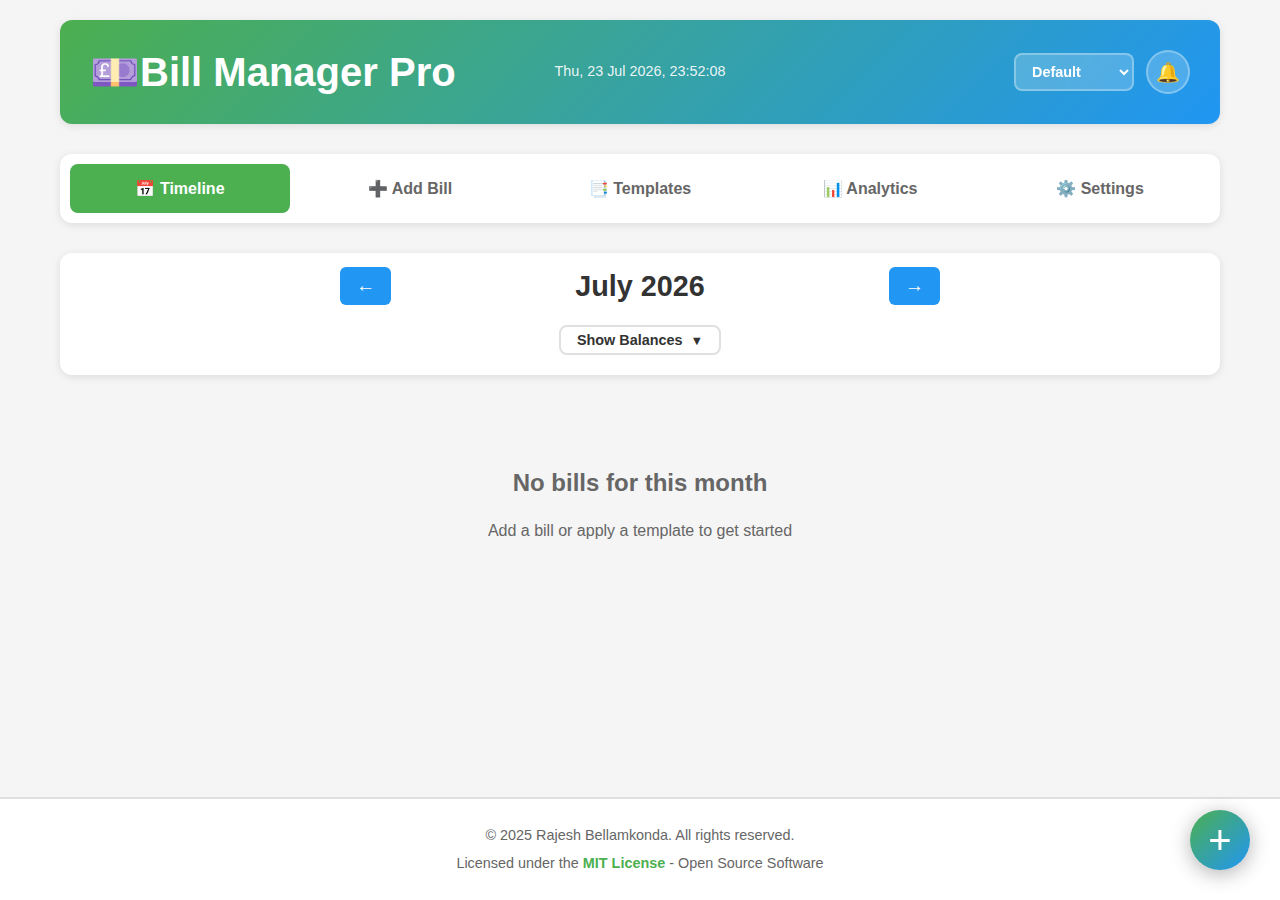
<file: index.html>
<!DOCTYPE html>
<html lang="en">
<head>
    <meta charset="UTF-8">
    <meta name="viewport" content="width=device-width, initial-scale=1.0, viewport-fit=cover">
    <meta name="description" content="Manage your bills and payments efficiently with Bill Manager Pro">
    <meta name="theme-color" content="#4CAF50">
    <meta name="mobile-web-app-capable" content="yes">
    <meta name="apple-mobile-web-app-capable" content="yes">
    <meta name="apple-mobile-web-app-status-bar-style" content="default">
    <meta name="apple-mobile-web-app-title" content="BillManager">
    <title>Bill Manager Pro</title>
    
    <!-- PWA Manifest -->
    <link rel="manifest" href="manifest.json">
    
    <!-- Apple Touch Icons -->
    <link rel="apple-touch-icon" href="icon-152.png">
    <link rel="apple-touch-icon" sizes="152x152" href="icon-152.png">
    <link rel="apple-touch-icon" sizes="180x180" href="icon-192.png">
    
    <!-- Favicon -->
    <link rel="icon" type="image/png" sizes="32x32" href="icon-72.png">
    
    <link rel="stylesheet" href="styles.css">
</head>
<body>
    <div class="container">
        <header>
            <div class="header-left">
                <button class="burger-menu" id="burgerMenu" aria-label="Toggle menu">
                    <span></span>
                    <span></span>
                    <span></span>
                </button>
                <h1 id="appTitle" class="app-title">💷Bill Manager Pro</h1>
            </div>
            <div class="header-center">
                <div id="headerDateTime" class="header-datetime"></div>
            </div>
            <div class="header-right">
                <div class="profile-selector">
                    <select id="profileSelect" class="profile-dropdown" title="Switch Profile"></select>
                </div>
                <button id="installBtn" class="icon-btn" style="display: none;" title="Install App">📱</button>
                <button id="requestNotificationBtn" class="icon-btn" title="Enable Notifications">🔔</button>
            </div>
        </header>

        <button id="scrollToTopBtn" class="scroll-to-top-btn" title="Scroll to Top">
            <span class="arrow-icon">↑</span>
        </button>

        <div class="menu-overlay" id="menuOverlay"></div>
        <nav class="tabs" id="mainTabs">
            <div class="nav-header">📋 Menu</div>
            <button class="tab-btn active" data-tab="timeline">📅 Timeline</button>
            <button class="tab-btn" data-tab="add-bill">➕ Add Bill</button>
            <button class="tab-btn" data-tab="templates">📑 Templates</button>
            <button class="tab-btn" data-tab="analytics">📊 Analytics</button>
            <button class="tab-btn" data-tab="settings">⚙️ Settings</button>
        </nav>

        <!-- Timeline View -->
        <div id="timeline-tab" class="tab-content active">
            <div class="timeline-header">
                <div class="timeline-header-center">
                    <div class="month-navigation">
                        <button id="prevMonth" class="nav-btn nav-btn-compact">←</button>
                        <h2 id="currentMonth"></h2>
                        <button id="nextMonth" class="nav-btn nav-btn-compact">→</button>
                    </div>
                    <button id="toggleBalancesBtn" class="toggle-balances-btn">
                        <span id="balancesToggleText">Show Balances</span>
                        <span class="toggle-arrow">▼</span>
                    </button>
                    <div id="balancesSection" class="balances-section collapsed">
                        <div class="balance-item">
                            <label for="monthlyCredit" class="balance-label">Credit:</label>
                            <input type="number" id="monthlyCredit" class="balance-input" placeholder="0.00" step="0.01" min="0">
                            <button id="saveCreditBtn" class="btn-icon-small" title="Save Credit">💾</button>
                        </div>
                        <div id="unpaidTotal" class="unpaid-total"></div>
                        <div id="balanceDifference" class="balance-difference"></div>
                        <div id="creditCoverage" class="credit-coverage"></div>
                    </div>
                </div>
            </div>
            <button id="quickAddBillBtn" class="quick-add-btn" title="Quick Add Bill">
                <span class="plus-icon">+</span>
            </button>
            <div id="billsTimeline" class="bills-timeline"></div>
        </div>

        <!-- Add Bill Tab -->
        <div id="add-bill-tab" class="tab-content">
            <div class="form-container">
                <h2 id="formTitle">Add New Bill</h2>
                <form id="billForm">
                    <input type="hidden" id="billId">
                    
                    <div class="form-group">
                        <label for="billName">Bill Name *</label>
                        <input type="text" id="billName" required>
                    </div>

                    <div class="form-group">
                        <label for="billAmount">Amount *</label>
                        <input type="number" id="billAmount" step="0.01" min="0" required>
                    </div>

                    <div class="form-group">
                        <label class="checkbox-label">
                            <input type="checkbox" id="isCredit">
                            <span>This is a credit (positive income)</span>
                        </label>
                    </div>

                    <div class="form-group">
                        <label for="billDate">Due Date *</label>
                        <input type="date" id="billDate" required>
                    </div>

                    <div class="form-group">
                        <label for="billFrequency">Frequency *</label>
                        <select id="billFrequency" required>
                            <option value="once">One-time</option>
                            <option value="weekly">Weekly</option>
                            <option value="bi-weekly">Bi-weekly</option>
                            <option value="monthly" selected>Monthly</option>
                            <option value="quarterly">Quarterly</option>
                            <option value="yearly">Yearly</option>
                        </select>
                    </div>

                    <div class="form-group">
                        <label for="billCategory">Category</label>
                        <div class="category-input-group">
                            <select id="billCategory">
                                <option value="">Select a category</option>
                            </select>
                            <button type="button" id="addNewCategoryBtn" class="btn-icon-small" title="Add New Category">+</button>
                        </div>
                        <div id="newCategoryInput" class="new-category-input" style="display: none;">
                            <input type="text" id="newCategoryName" placeholder="Enter new category name" class="form-input">
                            <div class="new-category-actions">
                                <button type="button" id="saveNewCategoryBtn" class="btn-icon-small btn-success" title="Save">✓</button>
                                <button type="button" id="cancelNewCategoryBtn" class="btn-icon-small btn-danger" title="Cancel">✕</button>
                            </div>
                        </div>
                    </div>

                    <div class="form-group">
                        <label for="billNotes">Notes</label>
                        <textarea id="billNotes" rows="3"></textarea>
                    </div>

                    <div class="form-group">
                        <label for="reminderDays">Remind me (days before)</label>
                        <input type="number" id="reminderDays" min="0" max="30" value="3">
                    </div>

                    <div class="form-actions">
                        <button type="submit" class="btn btn-primary">Save Bill</button>
                        <button type="button" id="cancelBtn" class="btn btn-secondary">Cancel</button>
                    </div>
                </form>
            </div>
        </div>

        <!-- Templates Tab -->
        <div id="templates-tab" class="tab-content">
            <div class="templates-section">
                <div class="templates-header">
                    <h2>Bill Templates</h2>
                    <button id="createTemplateBtn" class="btn btn-primary">Create Template from Current Bills</button>
                </div>
                <div id="templatesList" class="templates-list"></div>
                
                <div class="template-actions">
                    <h3>Apply Template</h3>
                    <div class="apply-template-form">
                        <select id="templateSelect">
                            <option value="">Select a template</option>
                        </select>
                        <select id="targetMonth">
                            <option value="">Select target month</option>
                        </select>
                        <button id="applyTemplateBtn" class="btn btn-primary">Apply to Month</button>
                        <button id="applyTemplateYearBtn" class="btn btn-secondary">Apply to Full Year</button>
                    </div>
                </div>
            </div>
        </div>

        <!-- Analytics Tab -->
        <div id="analytics-tab" class="tab-content">
            <div class="analytics-section">
                <h2>Spending Analytics</h2>
                
                <div class="analytics-filters">
                    <div class="filter-group">
                        <label for="analyticsTimeRange">Time Range:</label>
                        <select id="analyticsTimeRange" class="filter-select">
                            <option value="current" selected>Current Month</option>
                            <option value="6">Last 6 Months</option>
                            <option value="12">Last 12 Months</option>
                            <option value="24">Last 24 Months</option>
                            <option value="all">All Time</option>
                        </select>
                    </div>
                    <div class="filter-group">
                        <label for="analyticsCategoryFilter">Category:</label>
                        <select id="analyticsCategoryFilter" class="filter-select">
                            <option value="all">All Categories</option>
                        </select>
                    </div>
                    <div class="filter-group">
                        <label for="analyticsStatusFilter">Status:</label>
                        <select id="analyticsStatusFilter" class="filter-select">
                            <option value="all">All Bills</option>
                            <option value="paid">Paid Only</option>
                            <option value="unpaid">Unpaid Only</option>
                        </select>
                    </div>
                    <button id="analyticsResetBtn" class="btn btn-secondary btn-small">Reset Filters</button>
                </div>
                
                <div class="stats-cards">
                    <div class="stat-card">
                        <h3>This Month</h3>
                        <p class="stat-value" id="currentMonthTotal">$0.00</p>
                    </div>
                    <div class="stat-card">
                        <h3>Last Month</h3>
                        <p class="stat-value" id="lastMonthTotal">$0.00</p>
                    </div>
                    <div class="stat-card">
                        <h3>Average Monthly</h3>
                        <p class="stat-value" id="avgMonthlyTotal">$0.00</p>
                    </div>
                    <div class="stat-card">
                        <h3>Total Bills</h3>
                        <p class="stat-value" id="totalBills">0</p>
                    </div>
                </div>

                <div class="chart-container">
                    <div class="chart-header">
                        <h3>Category Breakdown</h3>
                        <span class="chart-subtitle">Click on any slice to filter</span>
                    </div>
                    <canvas id="categoryChart"></canvas>
                    <div id="categoryLegend" class="chart-legend"></div>
                </div>

                <div class="bills-report">
                    <div class="report-header">
                        <h3>Category Bills</h3>
                        <div id="categoryBillsInfo" class="category-bills-info"></div>
                    </div>
                    <div id="categoryBillsList"></div>
                </div>

                <div class="bills-report">
                    <div class="report-header">
                        <h3>Detailed Report</h3>
                        <div id="activeFiltersDisplay" class="active-filters"></div>
                    </div>
                    <div id="detailedReport"></div>
                </div>

                <div class="chart-container" id="spendingTrendContainer">
                    <div class="chart-header">
                        <h3>Monthly Spending Trend</h3>
                        <span class="chart-subtitle">Click on any bar to drill down</span>
                    </div>
                    <canvas id="spendingChart"></canvas>
                </div>
            </div>
        </div>

        <!-- Settings Tab -->
        <div id="settings-tab" class="tab-content">
            <div class="settings-section">
                <h2>Settings</h2>
                
                <div class="settings-group">
                    <h3>Profile Management</h3>
                    <p class="settings-description">Create separate profiles for different users or purposes (e.g., Personal, Business, Family)</p>
                    <div class="profile-management">
                        <div class="current-profile">
                            <strong>Current Profile:</strong> <span id="currentProfileName">Default</span>
                        </div>
                        <div class="profile-actions-form">
                            <input type="text" id="newProfileName" placeholder="New profile name" class="profile-input">
                            <button id="createProfileBtn" class="btn btn-primary">Create Profile</button>
                        </div>
                        <div class="profile-list">
                            <h4>Available Profiles</h4>
                            <div id="profilesList"></div>
                        </div>
                        <div class="profile-danger-zone">
                            <h4>Danger Zone</h4>
                            <button id="deleteProfileBtn" class="btn btn-danger">Delete Current Profile</button>
                            <p class="warning-text">⚠️ This will permanently delete all bills, templates, and data for this profile!</p>
                        </div>
                    </div>
                </div>

                <div class="settings-group">
                    <h3>Bill Categories</h3>
                    <p class="settings-description">Manage your bill categories for better organization</p>
                    <div class="category-management">
                        <div class="category-actions-form">
                            <input type="text" id="newCategoryName" placeholder="New category name" class="profile-input">
                            <button id="addCategoryBtn" class="btn btn-primary">Add Category</button>
                        </div>
                        <div class="category-dropdown-section">
                            <button class="category-toggle-btn" id="categoryToggleBtn">
                                <span id="categoryCountText">View Categories</span>
                                <span class="toggle-arrow">▼</span>
                            </button>
                            <div class="category-list collapsed" id="categoryListContainer">
                                <div id="categoriesList"></div>
                            </div>
                        </div>
                        <button id="resetCategoriesBtn" class="btn btn-secondary">Reset to Default Categories</button>
                    </div>
                </div>

                <div class="settings-group">
                    <h3>Currency</h3>
                    <p class="settings-description">Select your currency symbol or add a custom one</p>
                    <div class="currency-management">
                        <div class="form-group">
                            <label for="currencySymbol">Currency Symbol</label>
                            <div class="currency-input-group">
                                <select id="currencySymbol">
                                    <option value="£">£ (British Pound)</option>
                                    <option value="$">$ (US Dollar)</option>
                                    <option value="€">€ (Euro)</option>
                                    <option value="¥">¥ (Yen)</option>
                                    <option value="₹">₹ (Rupee)</option>
                                    <option value="₣">₣ (Franc)</option>
                                    <option value="₽">₽ (Ruble)</option>
                                    <option value="₩">₩ (Won)</option>
                                </select>
                                <button type="button" id="addNewCurrencyBtn" class="btn-icon-small" title="Add Custom Currency">+</button>
                            </div>
                        </div>
                        <div id="newCurrencyInput" class="new-currency-input" style="display: none;">
                            <input type="text" id="newCurrencySymbol" placeholder="Enter symbol (e.g., ₦)" maxlength="3" class="form-input">
                            <input type="text" id="newCurrencyName" placeholder="Enter name (e.g., Naira)" class="form-input">
                            <div class="new-currency-actions">
                                <button type="button" id="saveNewCurrencyBtn" class="btn-icon-small btn-success" title="Save">✓</button>
                                <button type="button" id="cancelNewCurrencyBtn" class="btn-icon-small btn-danger" title="Cancel">✕</button>
                            </div>
                        </div>
                    </div>
                </div>

                <div class="settings-group">
                    <h3>Theme</h3>
                    <div class="theme-selector">
                        <div class="theme-option" data-theme="default">
                            <div class="theme-preview theme-preview-default"></div>
                            <span>Default (Green)</span>
                        </div>
                        <div class="theme-option" data-theme="blue">
                            <div class="theme-preview theme-preview-blue"></div>
                            <span>Ocean Blue</span>
                        </div>
                        <div class="theme-option" data-theme="purple">
                            <div class="theme-preview theme-preview-purple"></div>
                            <span>Royal Purple</span>
                        </div>
                        <div class="theme-option" data-theme="orange">
                            <div class="theme-preview theme-preview-orange"></div>
                            <span>Sunset Orange</span>
                        </div>
                        <div class="theme-option" data-theme="dark">
                            <div class="theme-preview theme-preview-dark"></div>
                            <span>Dark Mode</span>
                        </div>
                        <div class="theme-option" data-theme="dark-blue">
                            <div class="theme-preview theme-preview-dark-blue"></div>
                            <span>Dark Blue</span>
                        </div>
                        <div class="theme-option" data-theme="dark-purple">
                            <div class="theme-preview theme-preview-dark-purple"></div>
                            <span>Dark Purple</span>
                        </div>
                    </div>
                </div>

                <div class="settings-group">
                    <h3>Notifications</h3>
                    <div class="form-group">
                        <label>
                            <input type="checkbox" id="notificationsEnabled">
                            Enable notifications
                        </label>
                    </div>
                    <div class="notification-status" id="notificationStatus">
                        <p id="notificationPermissionText">Status: Not enabled</p>
                    </div>
                    <div class="notification-actions">
                        <button id="testNotificationBtn" class="btn btn-secondary">Send Test Notification</button>
                        <button id="checkBillsNotificationBtn" class="btn btn-secondary">Check Bills Now</button>
                    </div>
                </div>

                <div class="settings-group">
                    <h3>Data Management</h3>
                    <p class="settings-description">Export your data as a backup or import data from a previous backup</p>
                    <div class="data-management">
                        <div class="data-actions">
                            <button id="exportDataBtn" class="btn btn-primary">📥 Export Data</button>
                            <button id="importDataBtn" class="btn btn-secondary">📤 Import Data</button>
                            <input type="file" id="importFileInput" accept=".json" style="display: none;">
                        </div>
                        <p class="info-text">💡 Export creates a JSON backup of all your bills, templates, and settings. Import will merge data with existing records.</p>
                        
                        <div class="danger-zone">
                            <h4>⚠️ Danger Zone</h4>
                            <p class="danger-text">Permanently delete all data for the current profile. This action cannot be undone!</p>
                            <button id="deleteAllDataBtn" class="btn btn-danger">🗑️ Delete All Data</button>
                        </div>
                    </div>
                </div>

                <div class="settings-actions">
                    <button id="saveSettingsBtn" class="btn btn-primary">Save Settings</button>
                    <button id="resetSettingsBtn" class="btn btn-secondary">Reset to Defaults</button>
                </div>
            </div>
        </div>
    </div>

    <footer class="app-footer">
        <div class="footer-content">
            <p>&copy; 2025 Rajesh Bellamkonda. All rights reserved.</p>
            <p class="footer-license">Licensed under the <a href="LICENSE" target="_blank">MIT License</a> - Open Source Software</p>
        </div>
    </footer>

    <script src="pwa-handler.js"></script>
    <script src="database.js"></script>
    <script src="notifications.js"></script>
    <script src="charts.js"></script>
    <script src="app.js"></script>
</body>
</html>
</file>
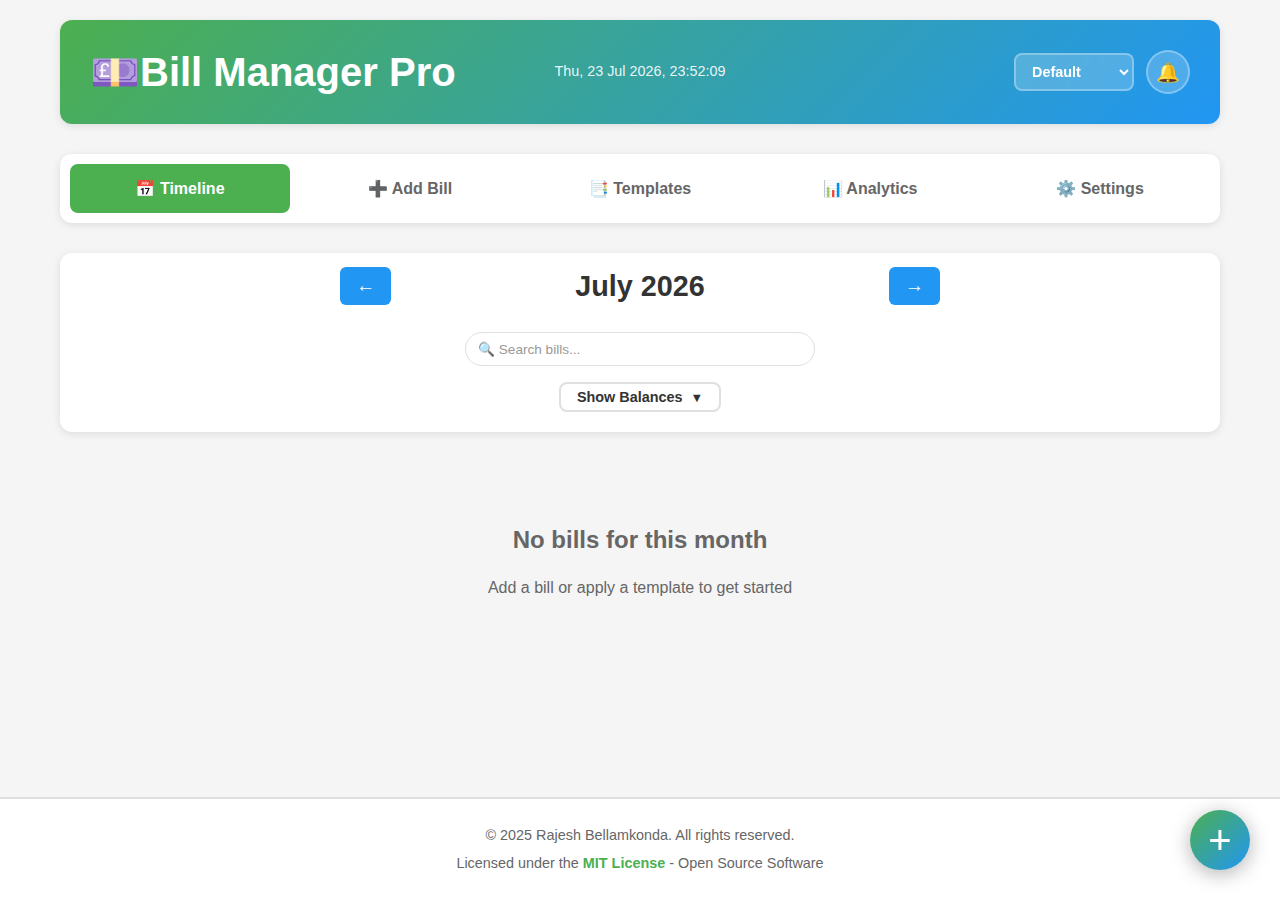
<file: android/app/src/main/assets/index.html>
<!DOCTYPE html>
<html lang="en">
<head>
    <meta charset="UTF-8">
    <meta name="viewport" content="width=device-width, initial-scale=1.0, viewport-fit=cover">
    <meta name="description" content="Manage your bills and payments efficiently with Bill Manager Pro">
    <meta name="theme-color" content="#4CAF50">
    <meta name="mobile-web-app-capable" content="yes">
    <meta name="apple-mobile-web-app-capable" content="yes">
    <meta name="apple-mobile-web-app-status-bar-style" content="default">
    <meta name="apple-mobile-web-app-title" content="BillManager">
    <title>Bill Manager Pro</title>
    
    <!-- Favicon -->
    <link rel="icon" type="image/png" sizes="32x32" href="fav-icon.png">
    <link rel="icon" type="image/png" sizes="16x16" href="fav-icon.png">
    <link rel="shortcut icon" href="fav-icon.png">
    
    <!-- PWA Manifest -->
    <link rel="manifest" href="manifest.json">
    
    <!-- Apple Touch Icons -->
    <link rel="apple-touch-icon" href="icon-152.png">
    <link rel="apple-touch-icon" sizes="152x152" href="icon-152.png">
    <link rel="apple-touch-icon" sizes="180x180" href="icon-192.png">
    
    <!-- Favicon -->
    <link rel="icon" type="image/png" sizes="32x32" href="icon-72.png">
    
    <link rel="stylesheet" href="styles.css">
</head>
<body>
    <div class="container">
        <header>
            <div class="header-left">
                <button class="burger-menu" id="burgerMenu" aria-label="Toggle menu">
                    <span></span>
                    <span></span>
                    <span></span>
                </button>
                <h1 id="appTitle" class="app-title">💷Bill Manager Pro</h1>
            </div>
            <div class="header-center">
                <div id="headerDateTime" class="header-datetime"></div>
            </div>
            <div class="header-right">
                <div class="profile-selector">
                    <select id="profileSelect" class="profile-dropdown" title="Switch Profile"></select>
                </div>
                <button id="installBtn" class="icon-btn" style="display: none;" title="Install App">📱</button>
                <button id="requestNotificationBtn" class="icon-btn" title="Enable Notifications">🔔</button>
            </div>
        </header>

        <button id="scrollToTopBtn" class="scroll-to-top-btn" title="Scroll to Top">
            <span class="arrow-icon">↑</span>
        </button>

        <div class="menu-overlay" id="menuOverlay"></div>
        <nav class="tabs" id="mainTabs">
            <div class="nav-header">📋 Menu</div>
            <button class="tab-btn active" data-tab="timeline">📅 Timeline</button>
            <button class="tab-btn" data-tab="add-bill">➕ Add Bill</button>
            <button class="tab-btn" data-tab="templates">📑 Templates</button>
            <button class="tab-btn" data-tab="analytics">📊 Analytics</button>
            <button class="tab-btn" data-tab="settings">⚙️ Settings</button>
        </nav>

        <!-- Timeline View -->
        <div id="timeline-tab" class="tab-content active">
            <div class="timeline-header">
                <div class="timeline-header-center">
                    <div class="month-navigation">
                        <button id="prevMonth" class="nav-btn nav-btn-compact">←</button>
                        <h2 id="currentMonth"></h2>
                        <button id="nextMonth" class="nav-btn nav-btn-compact">→</button>
                    </div>
                    <div class="search-container">
                        <input type="text" id="billSearchInput" class="search-input" placeholder="🔍 Search bills...">
                        <button id="clearSearchBtn" class="clear-search-btn" style="display: none;">✕</button>
                    </div>
                    <button id="toggleBalancesBtn" class="toggle-balances-btn">
                        <span id="balancesToggleText">Show Balances</span>
                        <span class="toggle-arrow">▼</span>
                    </button>
                    <div id="balancesSection" class="balances-section collapsed">
                        <div class="balance-item">
                            <label for="monthlyCredit" class="balance-label">Credit:</label>
                            <input type="number" id="monthlyCredit" class="balance-input" placeholder="0.00" step="0.01" min="0">
                            <button id="saveCreditBtn" class="btn-icon-small" title="Save Credit">💾</button>
                        </div>
                        <div id="unpaidTotal" class="unpaid-total"></div>
                        <div id="balanceDifference" class="balance-difference"></div>
                        <div id="creditCoverage" class="credit-coverage"></div>
                    </div>
                </div>
            </div>
            <button id="quickAddBillBtn" class="quick-add-btn" title="Quick Add Bill">
                <span class="plus-icon">+</span>
            </button>
            <div id="billsTimeline" class="bills-timeline"></div>
        </div>

        <!-- Add Bill Tab -->
        <div id="add-bill-tab" class="tab-content">
            <div class="form-container">
                <h2 id="formTitle">Add New Bill</h2>
                <form id="billForm">
                    <input type="hidden" id="billId">
                    
                    <div class="form-group">
                        <label for="billName">Bill Name *</label>
                        <input type="text" id="billName" required>
                    </div>

                    <div class="form-group">
                        <label for="billAmount">Amount *</label>
                        <input type="number" id="billAmount" step="0.01" min="0" required>
                    </div>

                    <div class="form-group">
                        <label class="checkbox-label">
                            <input type="checkbox" id="isCredit">
                            <span>This is a credit (positive income)</span>
                        </label>
                    </div>

                    <div class="form-group">
                        <label for="billDate">Due Date *</label>
                        <input type="date" id="billDate" required>
                    </div>

                    <div class="form-group">
                        <label for="billFrequency">Frequency *</label>
                        <select id="billFrequency" required>
                            <option value="once">One-time</option>
                            <option value="weekly">Weekly</option>
                            <option value="bi-weekly">Bi-weekly</option>
                            <option value="monthly" selected>Monthly</option>
                            <option value="quarterly">Quarterly</option>
                            <option value="yearly">Yearly</option>
                        </select>
                    </div>

                    <div class="form-group">
                        <label for="billCategory">Category</label>
                        <div class="category-input-group">
                            <select id="billCategory">
                                <option value="">Select a category</option>
                            </select>
                            <button type="button" id="addNewCategoryBtn" class="btn-icon-small" title="Add New Category">+</button>
                        </div>
                        <div id="newCategoryInput" class="new-category-input" style="display: none;">
                            <input type="text" id="newCategoryName" placeholder="Enter new category name" class="form-input">
                            <div class="new-category-actions">
                                <button type="button" id="saveNewCategoryBtn" class="btn-icon-small btn-success" title="Save">✓</button>
                                <button type="button" id="cancelNewCategoryBtn" class="btn-icon-small btn-danger" title="Cancel">✕</button>
                            </div>
                        </div>
                    </div>

                    <div class="form-group">
                        <label for="billNotes">Notes</label>
                        <textarea id="billNotes" rows="3"></textarea>
                    </div>

                    <div class="form-group">
                        <label for="reminderDays">Remind me (days before)</label>
                        <input type="number" id="reminderDays" min="0" max="30" value="3">
                    </div>

                    <div class="form-actions">
                        <button type="submit" class="btn btn-primary">Save Bill</button>
                        <button type="button" id="cancelBtn" class="btn btn-secondary">Cancel</button>
                    </div>
                </form>
            </div>
        </div>

        <!-- Templates Tab -->
        <div id="templates-tab" class="tab-content">
            <div class="templates-section">
                <div class="templates-header">
                    <h2>Bill Templates</h2>
                    <button id="createTemplateBtn" class="btn btn-primary">Create Template from Current Bills</button>
                </div>
                <div id="templatesList" class="templates-list"></div>
                
                <div class="template-actions">
                    <h3>Apply Template</h3>
                    <div class="apply-template-form">
                        <select id="templateSelect">
                            <option value="">Select a template</option>
                        </select>
                        <select id="targetMonth">
                            <option value="">Select target month</option>
                        </select>
                        <button id="applyTemplateBtn" class="btn btn-primary">Apply to Month</button>
                        <button id="applyTemplateYearBtn" class="btn btn-secondary">Apply to Full Year</button>
                    </div>
                </div>
            </div>
        </div>

        <!-- Analytics Tab -->
        <div id="analytics-tab" class="tab-content">
            <div class="analytics-section">
                <h2>Spending Analytics</h2>
                
                <div class="analytics-filters">
                    <div class="filter-group">
                        <label for="analyticsTimeRange">Time Range:</label>
                        <select id="analyticsTimeRange" class="filter-select">
                            <option value="current" selected>Current Month</option>
                            <option value="6">Last 6 Months</option>
                            <option value="12">Last 12 Months</option>
                            <option value="24">Last 24 Months</option>
                            <option value="all">All Time</option>
                        </select>
                    </div>
                    <div class="filter-group">
                        <label for="analyticsCategoryFilter">Category:</label>
                        <select id="analyticsCategoryFilter" class="filter-select">
                            <option value="all">All Categories</option>
                        </select>
                    </div>
                    <div class="filter-group">
                        <label for="analyticsStatusFilter">Status:</label>
                        <select id="analyticsStatusFilter" class="filter-select">
                            <option value="all">All Bills</option>
                            <option value="paid">Paid Only</option>
                            <option value="unpaid">Unpaid Only</option>
                        </select>
                    </div>
                    <div class="filter-group filter-group-search">
                        <label for="analyticsBillNameFilter">Bill Name:</label>
                        <input type="text" id="analyticsBillNameFilter" class="filter-input" placeholder="Search by name...">
                    </div>
                    <button id="analyticsResetBtn" class="btn btn-secondary btn-small">Reset Filters</button>
                </div>
                
                <div class="stats-cards">
                    <div class="stat-card">
                        <h3>This Month</h3>
                        <p class="stat-value" id="currentMonthTotal">$0.00</p>
                    </div>
                    <div class="stat-card">
                        <h3>Last Month</h3>
                        <p class="stat-value" id="lastMonthTotal">$0.00</p>
                    </div>
                    <div class="stat-card">
                        <h3>Average Monthly</h3>
                        <p class="stat-value" id="avgMonthlyTotal">$0.00</p>
                    </div>
                    <div class="stat-card">
                        <h3>Total Bills</h3>
                        <p class="stat-value" id="totalBills">0</p>
                    </div>
                </div>

                <div class="chart-container">
                    <div class="chart-header">
                        <h3>Category Breakdown</h3>
                        <span class="chart-subtitle">Click on any slice to filter</span>
                    </div>
                    <canvas id="categoryChart"></canvas>
                    <div id="categoryLegend" class="chart-legend"></div>
                </div>

                <div class="bills-report">
                    <div class="report-header">
                        <h3>Category Bills</h3>
                        <div id="categoryBillsInfo" class="category-bills-info"></div>
                    </div>
                    <div id="categoryBillsList"></div>
                </div>

                <div class="bills-report">
                    <div class="report-header">
                        <h3>Detailed Report</h3>
                        <div id="activeFiltersDisplay" class="active-filters"></div>
                    </div>
                    <div id="detailedReport"></div>
                </div>

                <div class="chart-container" id="spendingTrendContainer">
                    <div class="chart-header">
                        <h3>Monthly Spending Trend</h3>
                        <span class="chart-subtitle">Click on any bar to drill down</span>
                    </div>
                    <canvas id="spendingChart"></canvas>
                </div>
            </div>
        </div>

        <!-- Settings Tab -->
        <div id="settings-tab" class="tab-content">
            <div class="settings-section">
                <h2>Settings</h2>
                
                <div class="settings-group">
                    <h3>Profile Management</h3>
                    <p class="settings-description">Create separate profiles for different users or purposes (e.g., Personal, Business, Family)</p>
                    <div class="profile-management">
                        <div class="current-profile">
                            <strong>Current Profile:</strong> <span id="currentProfileName">Default</span>
                        </div>
                        <div class="profile-actions-form">
                            <input type="text" id="newProfileName" placeholder="New profile name" class="profile-input">
                            <button id="createProfileBtn" class="btn btn-primary">Create Profile</button>
                        </div>
                        <div class="profile-list">
                            <h4>Available Profiles</h4>
                            <div id="profilesList"></div>
                        </div>
                        <div class="profile-danger-zone">
                            <h4>Danger Zone</h4>
                            <button id="deleteProfileBtn" class="btn btn-danger">Delete Current Profile</button>
                            <p class="warning-text">⚠️ This will permanently delete all bills, templates, and data for this profile!</p>
                        </div>
                    </div>
                </div>

                <div class="settings-group">
                    <h3>Bill Categories</h3>
                    <p class="settings-description">Manage your bill categories for better organization</p>
                    <div class="category-management">
                        <div class="category-actions-form">
                            <input type="text" id="newCategoryName" placeholder="New category name" class="profile-input">
                            <button id="addCategoryBtn" class="btn btn-primary">Add Category</button>
                        </div>
                        <div class="category-dropdown-section">
                            <button class="category-toggle-btn" id="categoryToggleBtn">
                                <span id="categoryCountText">View Categories</span>
                                <span class="toggle-arrow">▼</span>
                            </button>
                            <div class="category-list collapsed" id="categoryListContainer">
                                <div id="categoriesList"></div>
                            </div>
                        </div>
                        <button id="resetCategoriesBtn" class="btn btn-secondary">Reset to Default Categories</button>
                    </div>
                </div>

                <div class="settings-group">
                    <h3>Currency</h3>
                    <p class="settings-description">Select your currency symbol or add a custom one</p>
                    <div class="currency-management">
                        <div class="form-group">
                            <label for="currencySymbol">Currency Symbol</label>
                            <div class="currency-input-group">
                                <select id="currencySymbol">
                                    <option value="£">£ (British Pound)</option>
                                    <option value="$">$ (US Dollar)</option>
                                    <option value="€">€ (Euro)</option>
                                    <option value="¥">¥ (Yen)</option>
                                    <option value="₹">₹ (Rupee)</option>
                                    <option value="₣">₣ (Franc)</option>
                                    <option value="₽">₽ (Ruble)</option>
                                    <option value="₩">₩ (Won)</option>
                                </select>
                                <button type="button" id="addNewCurrencyBtn" class="btn-icon-small" title="Add Custom Currency">+</button>
                            </div>
                        </div>
                        <div id="newCurrencyInput" class="new-currency-input" style="display: none;">
                            <input type="text" id="newCurrencySymbol" placeholder="Enter symbol (e.g., ₦)" maxlength="3" class="form-input">
                            <input type="text" id="newCurrencyName" placeholder="Enter name (e.g., Naira)" class="form-input">
                            <div class="new-currency-actions">
                                <button type="button" id="saveNewCurrencyBtn" class="btn-icon-small btn-success" title="Save">✓</button>
                                <button type="button" id="cancelNewCurrencyBtn" class="btn-icon-small btn-danger" title="Cancel">✕</button>
                            </div>
                        </div>
                    </div>
                </div>

                <div class="settings-group">
                    <h3>Theme</h3>
                    <div class="theme-selector">
                        <div class="theme-option" data-theme="default">
                            <div class="theme-preview theme-preview-default"></div>
                            <span>Default (Green)</span>
                        </div>
                        <div class="theme-option" data-theme="blue">
                            <div class="theme-preview theme-preview-blue"></div>
                            <span>Ocean Blue</span>
                        </div>
                        <div class="theme-option" data-theme="purple">
                            <div class="theme-preview theme-preview-purple"></div>
                            <span>Royal Purple</span>
                        </div>
                        <div class="theme-option" data-theme="orange">
                            <div class="theme-preview theme-preview-orange"></div>
                            <span>Sunset Orange</span>
                        </div>
                        <div class="theme-option" data-theme="dark">
                            <div class="theme-preview theme-preview-dark"></div>
                            <span>Dark Mode</span>
                        </div>
                        <div class="theme-option" data-theme="dark-blue">
                            <div class="theme-preview theme-preview-dark-blue"></div>
                            <span>Dark Blue</span>
                        </div>
                        <div class="theme-option" data-theme="dark-purple">
                            <div class="theme-preview theme-preview-dark-purple"></div>
                            <span>Dark Purple</span>
                        </div>
                    </div>
                </div>

                <div class="settings-group">
                    <h3>Notifications</h3>
                    <div class="form-group">
                        <label>
                            <input type="checkbox" id="notificationsEnabled">
                            Enable notifications
                        </label>
                    </div>
                    <div class="notification-status" id="notificationStatus">
                        <p id="notificationPermissionText">Status: Not enabled</p>
                    </div>
                    <div class="notification-actions">
                        <button id="testNotificationBtn" class="btn btn-secondary">Send Test Notification</button>
                        <button id="checkBillsNotificationBtn" class="btn btn-secondary">Check Bills Now</button>
                    </div>
                </div>

                <div class="settings-group">
                    <h3>Data Management</h3>
                    <p class="settings-description">Export your data as a backup or import data from a previous backup</p>
                    <div class="data-management">
                        <div class="data-actions">
                            <button id="exportDataBtn" class="btn btn-primary">📥 Export Data</button>
                            <button id="importDataBtn" class="btn btn-secondary">📤 Import Data</button>
                            <input type="file" id="importFileInput" accept=".json" style="display: none;">
                        </div>
                        <p class="info-text">💡 Export creates a JSON backup of all your bills, templates, and settings. Import will merge data with existing records.</p>
                        
                        <div class="form-group" style="margin-top: 20px;">
                            <label for="autoBackupEnabled">
                                <input type="checkbox" id="autoBackupEnabled" class="settings-checkbox">
                                Enable Automatic Daily Backups
                            </label>
                            <p class="info-text" style="margin-left: 24px;">Automatically saves a backup file once per day</p>
                        </div>
                        
                        <div class="form-group" style="margin-top: 15px;">
                            <div style="display: flex; gap: 10px; margin-left: 24px; flex-wrap: wrap;">
                                <button id="selectBackupFolderBtn" class="btn btn-secondary">
                                    📁 Select Backup Folder
                                </button>
                                <button id="manualBackupBtn" class="btn btn-primary">
                                    💾 Backup Now
                                </button>
                            </div>
                            <p id="backupFolderPath" class="info-text" style="margin-left: 24px; margin-top: 8px; color: var(--success-color);">
                                No folder selected (will use browser's Downloads folder)
                            </p>
                        </div>
                        
                        <div class="danger-zone">
                            <h4>⚠️ Danger Zone</h4>
                            <p class="danger-text">Permanently delete all data for the current profile. This action cannot be undone!</p>
                            <button id="deleteAllDataBtn" class="btn btn-danger">🗑️ Delete All Data</button>
                        </div>
                    </div>
                </div>

                <div class="settings-actions">
                    <button id="saveSettingsBtn" class="btn btn-primary">Save Settings</button>
                    <button id="resetSettingsBtn" class="btn btn-secondary">Reset to Defaults</button>
                </div>
            </div>
        </div>
    </div>

    <footer class="app-footer">
        <div class="footer-content">
            <p>&copy; 2025 Rajesh Bellamkonda. All rights reserved.</p>
            <p class="footer-license">Licensed under the <a href="LICENSE" target="_blank">MIT License</a> - Open Source Software</p>
        </div>
    </footer>

    <script src="pwa-handler.js"></script>
    <script src="database.js"></script>
    <script src="notifications.js"></script>
    <script src="charts.js"></script>
    <script src="app.js"></script>
</body>
</html>
</file>
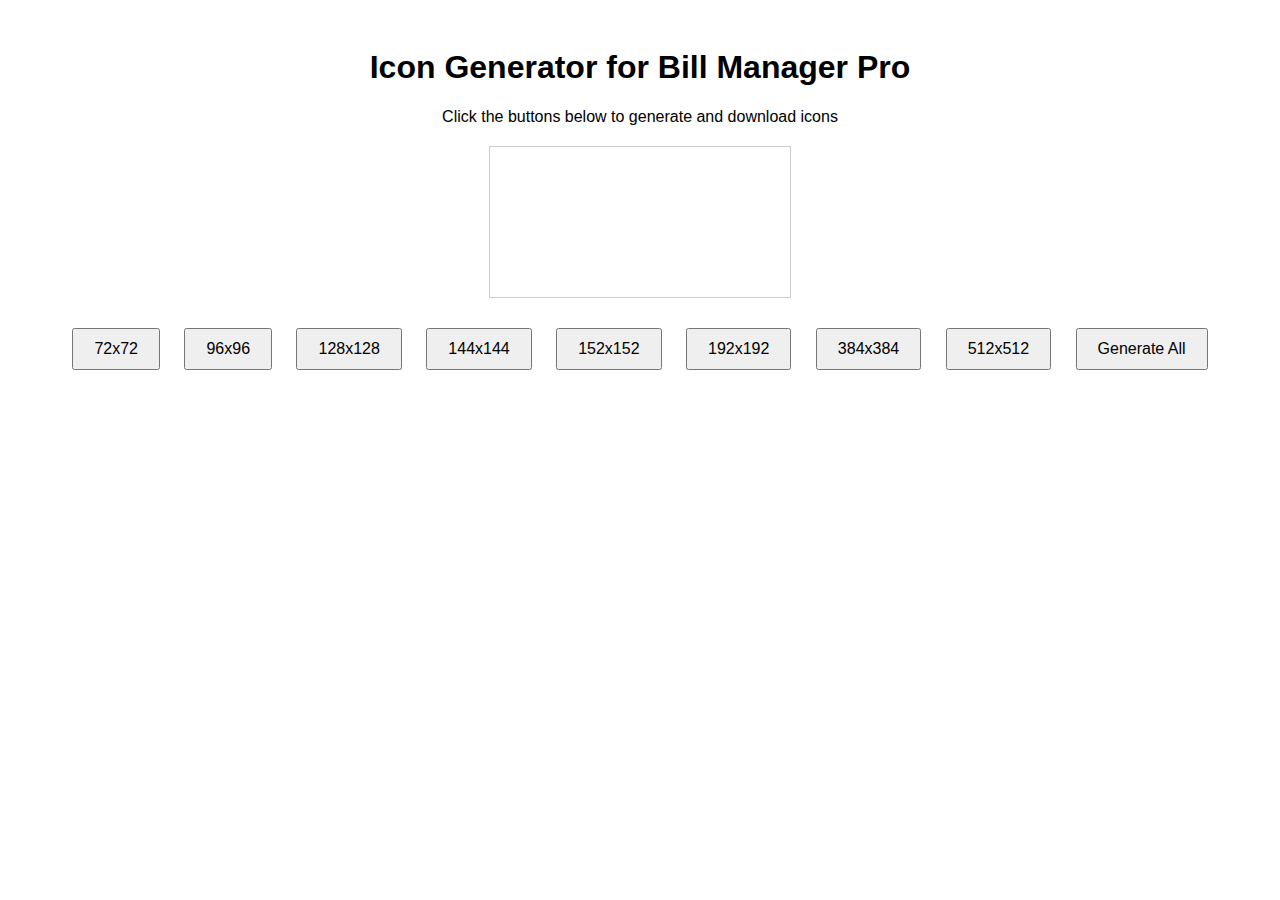
<file: generate-icons.html>
<!DOCTYPE html>
<html lang="en">
<head>
    <meta charset="UTF-8">
    <meta name="viewport" content="width=device-width, initial-scale=1.0">
    <title>Generate Icons</title>
    <style>
        body {
            font-family: Arial, sans-serif;
            padding: 20px;
            text-align: center;
        }
        canvas {
            border: 1px solid #ccc;
            margin: 20px auto;
            display: block;
        }
        button {
            padding: 10px 20px;
            font-size: 16px;
            margin: 10px;
            cursor: pointer;
        }
    </style>
</head>
<body>
    <h1>Icon Generator for Bill Manager Pro</h1>
    <p>Click the buttons below to generate and download icons</p>
    <canvas id="iconCanvas"></canvas>
    <div>
        <button onclick="generateIcon(72)">72x72</button>
        <button onclick="generateIcon(96)">96x96</button>
        <button onclick="generateIcon(128)">128x128</button>
        <button onclick="generateIcon(144)">144x144</button>
        <button onclick="generateIcon(152)">152x152</button>
        <button onclick="generateIcon(192)">192x192</button>
        <button onclick="generateIcon(384)">384x384</button>
        <button onclick="generateIcon(512)">512x512</button>
        <button onclick="generateAll()">Generate All</button>
    </div>

    <script>
        function generateIcon(size) {
            const canvas = document.getElementById('iconCanvas');
            canvas.width = size;
            canvas.height = size;
            const ctx = canvas.getContext('2d');

            // Create gradient background
            const gradient = ctx.createLinearGradient(0, 0, size, size);
            gradient.addColorStop(0, '#4CAF50');
            gradient.addColorStop(1, '#2196F3');
            ctx.fillStyle = gradient;
            ctx.fillRect(0, 0, size, size);

            // Draw dollar sign
            ctx.fillStyle = 'white';
            ctx.font = `bold ${size * 0.6}px Arial`;
            ctx.textAlign = 'center';
            ctx.textBaseline = 'middle';
            ctx.fillText('💰', size / 2, size / 2);

            // Download
            canvas.toBlob((blob) => {
                const url = URL.createObjectURL(blob);
                const a = document.createElement('a');
                a.href = url;
                a.download = `icon-${size}.png`;
                a.click();
                URL.revokeObjectURL(url);
            });
        }

        function generateAll() {
            const sizes = [72, 96, 128, 144, 152, 192, 384, 512];
            let index = 0;

            function generateNext() {
                if (index < sizes.length) {
                    generateIcon(sizes[index]);
                    index++;
                    setTimeout(generateNext, 500);
                }
            }

            generateNext();
        }
    </script>
</body>
</html>
</file>
<file: styles.css>
:root {
    --primary-color: #4CAF50;
    --secondary-color: #2196F3;
    --danger-color: #d1564d7b;
    --warning-color: #ff9800;
    --success-color: #4CAF50;
    --bg-color: #f5f5f5;
    --card-bg: #ffffff;
    --text-primary: #333333;
    --text-secondary: #666666;
    --border-color: #e0e0e0;
    --shadow: 0 2px 8px rgba(0,0,0,0.1);
    --shadow-hover: 0 4px 12px rgba(0,0,0,0.15);
}

* {
    padding: 0;
    box-sizing: border-box;
}

body {
    font-family: -apple-system, BlinkMacSystemFont, 'Segoe UI', Roboto, Oxygen, Ubuntu, Cantarell, sans-serif;
    background-color: var(--bg-color);
    color: var(--text-primary);
    line-height: 1.6;
    display: flex;
    flex-direction: column;
    min-height: 100vh;
    margin: 0;
}

.container {
    max-width: 1200px;
    margin: 0 auto;
    padding: 20px;
    flex: 1 0 auto;
    width: 100%;
}

@media (max-width: 768px) {
    .container {
        padding: 10px;
    }
}

header {
    background: linear-gradient(135deg, var(--primary-color), var(--secondary-color));
    color: white;
    padding: 20px 30px;
    border-radius: 12px;
    margin-bottom: 30px;
    box-shadow: var(--shadow);
    display: grid;
    grid-template-columns: 1fr auto 1fr;
    align-items: center;
    gap: 20px;
}

.header-left {
    display: flex;
    align-items: center;
    gap: 20px;
    justify-content: flex-start;
}

.header-left .app-title {
    grid-column: 2;
    text-align: center;
    margin: 0;
}

.header-right {
    display: flex;
    align-items: center;
    gap: 12px;
    justify-content: flex-end;
}

.header-center {
    display: flex;
    align-items: center;
    justify-content: center;
    grid-column: 2;
}

.header-datetime {
    font-size: 0.9em;
    color: rgba(255, 255, 255, 0.9);
    font-weight: 500;
    white-space: nowrap;
}

@media (max-width: 768px) {
    header {
        padding: 15px;
        margin-bottom: 15px;
        border-radius: 8px;
        gap: 10px;
        display: flex;
    }
    
    .header-left {
        gap: 12px;
        flex: 1;
    }
    
    .header-left .app-title {
        grid-column: auto;
        flex: 1;
        text-align: center;
    }
    
    .header-center {
        display: none;
    }
    
    .header-right {
        gap: 8px;
    }
}

/* Burger Menu */
.burger-menu {
    display: none;
    flex-direction: column;
    justify-content: space-between;
    width: 28px;
    height: 22px;
    background: transparent;
    border: none;
    cursor: pointer;
    padding: 0;
    z-index: 1001;
    transition: opacity 0.3s;
}

.burger-menu:hover {
    opacity: 0.8;
}

.burger-menu span {
    width: 100%;
    height: 3px;
    background: white;
    border-radius: 2px;
    transition: all 0.3s ease;
}

.burger-menu.active span:nth-child(1) {
    transform: translateY(10.5px) rotate(45deg);
}

.burger-menu.active span:nth-child(2) {
    opacity: 0;
}

.burger-menu.active span:nth-child(3) {
    transform: translateY(-10.5px) rotate(-45deg);
}

/* Menu Overlay */
.menu-overlay {
    display: none;
    position: fixed;
    top: 0;
    left: 0;
    right: 0;
    bottom: 0;
    background: rgba(0, 0, 0, 0.5);
    z-index: 999;
    opacity: 0;
    transition: opacity 0.3s ease;
}

.menu-overlay.active {
    display: block;
    opacity: 1;
}

header h1 {
    font-size: 2.5rem;
    margin: 0;
}

.app-title {
    cursor: pointer;
    transition: all 0.3s ease;
    user-select: none;
    display: inline-block;
}

.app-title:hover {
    transform: scale(1.05);
    text-shadow: 0 2px 8px rgba(0, 0, 0, 0.2);
}

.app-title:active {
    transform: scale(0.98);
}

@media (max-width: 768px) {
    header h1 {
        font-size: 1.5rem;
    }
    
    .app-title:hover {
        transform: scale(1.02);
    }
}

@media (max-width: 480px) {
    header h1 {
        font-size: 1.3rem;
    }
}

.icon-btn {
    background: rgba(255,255,255,0.2);
    color: white;
    border: 2px solid rgba(255,255,255,0.3);
    width: 44px;
    height: 44px;
    border-radius: 50%;
    cursor: pointer;
    font-size: 1.2rem;
    transition: all 0.3s;
    display: flex;
    align-items: center;
    justify-content: center;
    backdrop-filter: blur(10px);
}

.icon-btn:hover {
    background: rgba(255,255,255,0.3);
    border-color: rgba(255,255,255,0.5);
    transform: translateY(-2px) scale(1.05);
    box-shadow: 0 4px 12px rgba(0,0,0,0.2);
}

.icon-btn:active {
    transform: translateY(0) scale(0.98);
}

#installBtn {
    animation: pulse 2s infinite;
}

@keyframes pulse {
    0%, 100% {
        opacity: 1;
    }
    50% {
        opacity: 0.8;
    }
}

/* Tabs */
.tabs {
    display: flex;
    gap: 10px;
    margin-bottom: 30px;
    background: var(--card-bg);
    padding: 10px;
    border-radius: 12px;
    box-shadow: var(--shadow);
    overflow-x: auto;
    -webkit-overflow-scrolling: touch;
    transition: transform 0.3s ease;
}

.nav-header {
    display: none;
}

@media (max-width: 768px) {
    .nav-header {
        display: block;
        position: absolute;
        top: 0;
        left: 0;
        right: 0;
        padding: 20px 15px;
        background: linear-gradient(135deg, var(--primary-color), var(--secondary-color));
        color: white;
        font-size: 1.1rem;
        font-weight: 700;
        text-align: center;
        box-shadow: 0 2px 8px rgba(0,0,0,0.1);
    }
}

@media (max-width: 768px) {
    .tabs {
        position: fixed;
        top: 0;
        left: -280px;
        width: 180px;
        height: 50vh;
        flex-direction: column;
        margin-bottom: 0;
        padding: 70px 15px 20px;
        border-radius: 0;
        gap: 0;
        z-index: 1000;
        overflow-y: auto;
        box-shadow: 4px 0 20px rgba(0,0,0,0.3);
        backdrop-filter: blur(20px);
        background: linear-gradient(135deg, rgba(255,255,255,0.95), rgba(255,255,255,0.98));
    }
    
    .tabs.active {
        transform: translateX(280px);
    }
    
    .burger-menu {
        display: flex;
    }
}

.tab-btn {
    flex: 1;
    padding: 15px;
    background: transparent;
    border: none;
    border-radius: 8px;
    cursor: pointer;
    font-size: 1rem;
    font-weight: 600;
    color: var(--text-secondary);
    transition: all 0.3s;
    white-space: nowrap;
    min-width: fit-content;
}

@media (max-width: 768px) {
    .tab-btn {
        padding: 14px 18px;
        font-size: 0.95rem;
        min-height: 52px;
        border-radius: 12px;
        margin-bottom: 6px;
        text-align: left;
        width: 100%;
        white-space: normal;
        font-weight: 600;
        position: relative;
        overflow: hidden;
        letter-spacing: 0.3px;
    }
    
    .tab-btn::before {
        content: '';
        position: absolute;
        left: 0;
        top: 0;
        height: 100%;
        width: 4px;
        background: var(--primary-color);
        transform: translateX(-4px);
        transition: transform 0.3s ease;
    }
    
    .tab-btn.active::before {
        transform: translateX(0);
    }
    
    .tab-btn:hover {
        transform: translateX(8px);
        background: rgba(76, 175, 80, 0.08);
    }
    
    .tab-btn.active {
        background: rgba(76, 175, 80, 0.15);
        color: var(--primary-color);
        font-weight: 700;
    }
    
    .tab-btn:active {
        transform: translateX(4px);
    }
}

@media (max-width: 480px) {
    .tab-btn {
        padding: 16px 20px;
        font-size: 1rem;
    }
}

.tab-btn:hover {
    background: var(--bg-color);
}

.tab-btn.active {
    background: var(--primary-color);
    color: white;
}

.tab-content {
    display: none;
    animation: fadeIn 0.3s;
}

.tab-content.active {
    display: block;
}

@keyframes fadeIn {
    from { opacity: 0; transform: translateY(10px); }
    to { opacity: 1; transform: translateY(0); }
}

/* Timeline View */
.timeline-header {
    display: flex;
    justify-content: center;
    align-items: center;
    margin-bottom: 5px;
    background: var(--card-bg);
    padding: 10px;
    border-radius: 12px;
    box-shadow: var(--shadow);
}

@media (max-width: 768px) {
    .timeline-header {
        padding: 15px;
        margin-bottom: 5px;
        border-radius: 8px;
    }
    
    .month-navigation {
        gap: 12px;
    }
    
    .nav-btn-compact {
        padding: 6px 12px;
        font-size: 1rem;
        min-width: 36px;
    }
    
    .timeline-header h2 {
        font-size: 1.3rem;
    }
}

.timeline-header-center {
    display: flex;
    flex-direction: column;
    align-items: center;
    gap: 8px;
    width: 100%;
}

.month-navigation {
    display: flex;
    align-items: center;
    justify-content: space-between;
    width: 100%;
    max-width: 600px;
}

.timeline-header h2 {
    font-size: 1.8rem;
    color: var(--text-primary);
    margin: 0;
}

.unpaid-total {
    font-size: 1rem;
    font-weight: 600;
    color: #d32f2f;
    padding: 4px 12px;
    background: rgba(211, 47, 47, 0.1);
    border-radius: 16px;
    white-space: nowrap;
}

.toggle-balances-btn {
    background: var(--card-bg);
    border: 2px solid var(--border-color);
    border-radius: 8px;
    padding: 5px 16px;
    cursor: pointer;
    display: flex;
    align-items: center;
    gap: 8px;
    font-size: 0.9rem;
    font-weight: 600;
    color: var(--text-primary);
    transition: all 0.3s;
    margin-top: 8px;
}

.toggle-balances-btn:hover {
    border-color: var(--primary-color);
    background: var(--bg-color);
}

.toggle-balances-btn .toggle-arrow {
    transition: transform 0.3s;
    font-size: 0.8rem;
}

.toggle-balances-btn.active .toggle-arrow {
    transform: rotate(180deg);
}

.balances-section {
    display: grid;
    grid-template-columns: 1fr 1fr;
    gap: 10px 16px;
    margin-top: 12px;
    padding: 16px 20px;
    background: linear-gradient(135deg, rgba(255,255,255,0.9), rgba(255,255,255,0.7));
    backdrop-filter: blur(10px);
    border: 1px solid rgba(255,255,255,0.3);
    border-radius: 12px;
    box-shadow: 0 4px 12px rgba(0,0,0,0.08);
    max-height: 300px;
    overflow: hidden;
    transition: max-height 0.4s cubic-bezier(0.4, 0, 0.2, 1), 
                padding 0.4s cubic-bezier(0.4, 0, 0.2, 1), 
                margin 0.4s cubic-bezier(0.4, 0, 0.2, 1),
                opacity 0.3s ease;
}

.balances-section.collapsed {
    max-height: 0;
    padding: 0 20px;
    margin-top: 0;
    opacity: 0;
    overflow: hidden;
}

.balance-item {
    grid-column: 1 / -1;
    display: flex;
    align-items: center;
    justify-content: center;
    gap: 10px;
    padding: 8px 12px;
    background: rgba(255,255,255,0.5);
    border-radius: 8px;
}

.balance-label {
    font-size: 0.9rem;
    font-weight: 600;
    color: var(--text-primary);
    white-space: nowrap;
}

.balance-input {
    width: 120px;
    padding: 6px 12px;
    border: 2px solid rgba(76, 175, 80, 0.3);
    border-radius: 6px;
    font-size: 0.95rem;
    background: white;
    transition: all 0.3s ease;
}

.balance-input:focus {
    outline: none;
    border-color: var(--primary-color);
    box-shadow: 0 0 0 3px rgba(76, 175, 80, 0.1);
}

.balances-section .unpaid-total {
    padding: 10px 14px;
    background: linear-gradient(135deg, rgba(231, 76, 60, 0.1), rgba(231, 76, 60, 0.05));
    border-left: 3px solid #e74c3c;
    border-radius: 6px;
    font-size: 0.9rem;
    font-weight: 600;
    color: #c0392b;
    display: flex;
    align-items: center;
    justify-content: center;
}

.balance-difference {
    padding: 10px 14px;
    background: rgba(255,255,255,0.6);
    border-radius: 6px;
    font-size: 0.9rem;
    font-weight: 600;
    display: flex;
    align-items: center;
    justify-content: center;
}

.balance-surplus {
    color: #27ae60;
    display: inline-flex;
    align-items: center;
    gap: 6px;
    font-weight: 700;
}

.balance-surplus::before {
    content: '✓';
    font-size: 1.1rem;
}

.balance-deficit {
    color: #e74c3c;
    display: inline-flex;
    align-items: center;
    gap: 6px;
    font-weight: 700;
}

.balance-deficit::before {
    content: '⚠';
    font-size: 1.1rem;
}

.credit-coverage {
    grid-column: 1 / -1;
    padding: 10px 14px;
    background: linear-gradient(135deg, rgba(52, 152, 219, 0.1), rgba(52, 152, 219, 0.05));
    border-radius: 8px;
    display: flex;
    align-items: center;
    justify-content: center;
}

.credit-coverage-info {
    font-size: 0.85rem;
    color: #2980b9;
    font-weight: 600;
    display: inline-flex;
    align-items: center;
    gap: 6px;
}

.credit-coverage-info.credit-insufficient {
    color: #e67e22;
}

@media (max-width: 768px) {
    .timeline-header {
        flex-wrap: wrap;
        gap: 5px;
    }
    
    .timeline-header-center {
        gap: 6px;
        order: -1;
        width: 100%;
    }
    
    .balance-item {
        flex-wrap: wrap;
        justify-content: center;
    }
    
    .balance-input {
        flex: 1;
        max-width: 150px;
    }
    
    .unpaid-total {
        font-size: 0.9rem;
        padding: 3px 10px;
    }
}

.scroll-to-top-btn {
    position: fixed;
    bottom: 30px;
    left: 30px;
    width: 50px;
    height: 50px;
    border-radius: 50%;
    background: linear-gradient(135deg, var(--secondary-color), var(--primary-color));
    color: white;
    border: none;
    cursor: pointer;
    box-shadow: 0 4px 20px rgba(0, 0, 0, 0.3);
    transition: all 0.3s ease;
    z-index: 900;
    display: flex;
    align-items: center;
    justify-content: center;
    opacity: 0;
    visibility: hidden;
    transform: translateY(20px);
}

.scroll-to-top-btn.visible {
    opacity: 1;
    visibility: visible;
    transform: translateY(0);
}

.scroll-to-top-btn:hover {
    transform: translateY(-5px);
    box-shadow: 0 6px 30px rgba(0, 0, 0, 0.4);
}

.scroll-to-top-btn:active {
    transform: translateY(-2px);
}

.scroll-to-top-btn .arrow-icon {
    font-size: 1.8rem;
    line-height: 1;
    font-weight: bold;
}

@media (max-width: 768px) {
    .scroll-to-top-btn {
        width: 45px;
        height: 45px;
        bottom: 20px;
        left: 20px;
    }
    
    .scroll-to-top-btn .arrow-icon {
        font-size: 1.5rem;
    }
}

.quick-add-btn {
    position: fixed;
    bottom: 30px;
    right: 30px;
    width: 60px;
    height: 60px;
    border-radius: 50%;
    background: linear-gradient(135deg, var(--primary-color), var(--secondary-color));
    color: white;
    border: none;
    font-size: 2rem;
    cursor: pointer;
    box-shadow: 0 4px 20px rgba(0, 0, 0, 0.3);
    transition: all 0.3s ease;
    z-index: 900;
    display: flex;
    align-items: center;
    justify-content: center;
}

.quick-add-btn:hover {
    transform: scale(1.1) rotate(90deg);
    box-shadow: 0 6px 30px rgba(0, 0, 0, 0.4);
}

.quick-add-btn:active {
    transform: scale(0.95) rotate(90deg);
}

.quick-add-btn .plus-icon {
    font-size: 2.5rem;
    line-height: 1;
    font-weight: 300;
}

@media (max-width: 768px) {
    .quick-add-btn {
        width: 56px;
        height: 56px;
        bottom: 20px;
        right: 20px;
    }
    
    .quick-add-btn .plus-icon {
        font-size: 2.2rem;
    }
}

.nav-btn {
    padding: 10px 20px;
    background: var(--secondary-color);
    color: white;
    border: none;
    border-radius: 6px;
    cursor: pointer;
    font-size: 1rem;
    transition: all 0.3s;
}

.nav-btn-compact {
    padding: 8px 16px;
    font-size: 1.2rem;
    min-width: 44px;
}

.nav-btn:hover {
    background: #1976D2;
    transform: translateY(-2px);
}

/* Search Container */
.search-container {
    position: relative;
    display: flex;
    justify-content: center;
    width: 100%;
    max-width: 350px;
    margin: 15px auto 0;
}

.search-input {
    width: 100%;
    padding: 8px 35px 8px 12px;
    border: 1px solid var(--border-color);
    border-radius: 20px;
    font-size: 0.9rem;
    outline: none;
    transition: all 0.3s ease;
    background: white;
}

.search-input:focus {
    border-color: var(--primary-color);
    box-shadow: 0 0 0 2px rgba(76, 175, 80, 0.1);
}

.search-input::placeholder {
    color: #999;
    font-size: 0.85rem;
}

.clear-search-btn {
    position: absolute;
    right: 8px;
    top: 50%;
    transform: translateY(-50%);
    background: var(--text-secondary);
    color: white;
    border: none;
    border-radius: 50%;
    width: 20px;
    height: 20px;
    display: flex;
    align-items: center;
    justify-content: center;
    cursor: pointer;
    font-size: 12px;
    transition: all 0.2s ease;
}

.clear-search-btn:hover {
    background: var(--text-primary);
    transform: translateY(-50%) scale(1.1);
}

@media (max-width: 768px) {
    .search-container {
        max-width: 100%;
        margin: 10px 0 0;
    }
    
    .search-input {
        padding: 7px 32px 7px 10px;
        font-size: 0.85rem;
    }
    
    .search-input::placeholder {
        font-size: 0.8rem;
    }
}

.bills-timeline {
    display: grid;
    gap: 15px;
}

.paid-bills-section {
    margin-top: 10px;
    border-radius: 12px;
    overflow: hidden;
    background: var(--card-bg);
    box-shadow: var(--shadow);
}

.paid-bills-header {
    padding: 16px 20px;
    background: linear-gradient(135deg, rgba(76, 175, 80, 0.15), rgba(76, 175, 80, 0.08));
    cursor: pointer;
    display: flex;
    justify-content: space-between;
    align-items: center;
    transition: all 0.2s ease;
    border-left: 4px solid var(--success-color);
}

.paid-bills-header:hover {
    background: linear-gradient(135deg, rgba(76, 175, 80, 0.2), rgba(76, 175, 80, 0.12));
}

.paid-bills-summary {
    display: flex;
    align-items: center;
    gap: 12px;
    flex: 1;
}

.paid-bills-icon {
    font-size: 1.3rem;
}

.paid-bills-title {
    font-weight: 600;
    font-size: 1.05rem;
    color: var(--text-primary);
}

.paid-bills-total {
    font-weight: 700;
    font-size: 1.1rem;
    color: var(--success-color);
    margin-left: auto;
    margin-right: 15px;
}

.paid-bills-toggle {
    font-size: 1.2rem;
    color: var(--text-secondary);
    transition: transform 0.3s ease;
}

.paid-bills-content {
    max-height: 0;
    overflow: hidden;
    transition: max-height 0.4s ease-out;
    background: var(--bg-color);
}

.paid-bills-content.collapsed {
    max-height: 0;
}

.paid-bills-content.expanded {
    max-height: 5000px;
    transition: max-height 0.5s ease-in;
}

.paid-bills-content .bill-card {
    margin: 15px;
    border-radius: 10px;
}

.paid-bills-content .bill-card:first-child {
    margin-top: 20px;
}

.paid-bills-content .bill-card:last-child {
    margin-bottom: 20px;
}

@media (max-width: 768px) {
    .paid-bills-header {
        padding: 14px 16px;
    }
    
    .paid-bills-title {
        font-size: 0.95rem;
    }
    
    .paid-bills-total {
        font-size: 1rem;
        margin-right: 10px;
    }
    
    .paid-bills-content .bill-card {
        margin: 12px;
    }
}

.bill-card {
    background: var(--card-bg);
    padding: 16px 20px;
    border-radius: 12px;
    box-shadow: var(--shadow);
    transition: all 0.3s;
    border-left: 4px solid var(--primary-color);
    position: relative;
    overflow: hidden;
}

.bill-card::before {
    content: '';
    position: absolute;
    top: 0;
    left: 0;
    right: 0;
    height: 2px;
    background: linear-gradient(90deg, var(--primary-color), transparent);
    opacity: 0;
    transition: opacity 0.3s;
}

.bill-card:hover::before {
    opacity: 1;
}

.bill-card-row {
    display: flex;
    align-items: center;
    justify-content: space-between;
    gap: 12px;
}

.bill-header-row {
    padding-bottom: 12px;
    border-bottom: 1px solid rgba(0, 0, 0, 0.06);
}

.bill-info-left {
    flex: 1;
    min-width: 0;
    display: flex;
    flex-direction: column;
    gap: 8px;
}

.bill-name {
    font-size: 1.1rem;
    font-weight: 600;
    color: var(--text-primary);
    word-wrap: break-word;
    overflow-wrap: break-word;
    line-height: 1.3;
}

.bill-notes-preview {
    font-size: 0.85rem;
    color: var(--text-secondary);
    margin: 6px 0;
    padding: 6px 10px;
    background: rgba(0, 0, 0, 0.03);
    border-left: 3px solid var(--primary-color);
    border-radius: 4px;
    display: flex;
    align-items: flex-start;
    gap: 6px;
    line-height: 1.4;
}

.bill-notes-preview .meta-icon {
    margin-top: 2px;
    flex-shrink: 0;
}

.bill-meta {
    display: flex;
    gap: 12px;
    flex-wrap: wrap;
    align-items: center;
}

.bill-meta-item {
    display: flex;
    align-items: center;
    gap: 4px;
    font-size: 0.85rem;
    color: var(--text-secondary);
    white-space: nowrap;
}

.meta-icon {
    font-size: 0.8rem;
    opacity: 0.8;
}

.bill-amount-section {
    display: flex;
    flex-direction: column;
    align-items: flex-end;
    gap: 6px;
}

.credit-balance-badge {
    padding: 4px 10px;
    border-radius: 12px;
    font-size: 0.8rem;
    font-weight: 600;
    display: inline-block;
    white-space: nowrap;
}

.credit-balance-badge.credit-sufficient {
    background: linear-gradient(135deg, rgba(76, 175, 80, 0.15), rgba(76, 175, 80, 0.1));
    color: #2e7d32;
    border: 1px solid rgba(76, 175, 80, 0.3);
}

.credit-balance-badge.credit-insufficient {
    background: linear-gradient(135deg, rgba(255, 152, 0, 0.15), rgba(255, 152, 0, 0.1));
    color: #e65100;
    border: 1px solid rgba(255, 152, 0, 0.3);
}

.bill-amount {
    font-size: 1.3rem;
    font-weight: 700;
    color: var(--primary-color);
    white-space: nowrap;
}

.bill-actions-row {
    padding-top: 12px;
    border-top: 1px solid rgba(0, 0, 0, 0.06);
    gap: 8px;
    display: flex;
    flex-wrap: wrap;
    align-items: center;
}

@media (max-width: 768px) {
    .bill-card {
        padding: 14px 16px;
        border-radius: 10px;
    }
    
    .bill-name {
        font-size: 1rem;
    }
    
    .bill-amount {
        font-size: 1.15rem;
    }
    
    .bill-meta-item {
        font-size: 0.8rem;
    }
    
    .meta-icon {
        font-size: 0.75rem;
    }
    
    .bill-actions-row {
        gap: 6px;
    }
    
    .bill-notes-preview {
        display: none !important;
    }
    
    .bill-notes-icon {
        cursor: pointer;
        color: var(--primary-color);
        font-weight: 600;
        transition: all 0.2s ease;
    }
    
    .bill-notes-icon:hover {
        transform: scale(1.05);
        color: var(--secondary-color);
    }
}

.bill-card:hover {
    box-shadow: var(--shadow-hover);
    transform: translateY(-2px);
}

.bill-card.paid {
    opacity: 0.7;
    border-left-color: var(--success-color);
}

.bill-card.paid:hover {
    cursor: pointer;
    opacity: 0.85;
}

.bill-card.overdue {
    border-left-color: #f44336;
}

.bill-card.upcoming {
    border-left-color: #ff9800;
}

.bill-card.paid.expanded {
    padding: 18px 20px;
}

.bill-card.paid.expanded .bill-card-row {
    padding: 8px 0;
}

.bill-card.paid.expanded .bill-header-row {
    padding-bottom: 12px;
    border-bottom: 1px solid var(--border-color);
}

.bill-card.paid.expanded .bill-name {
    font-size: 1.2rem;
}

.bill-card.paid.expanded .bill-amount {
    font-size: 1.4rem;
}

.bill-card.paid.expanded .bill-details-row,
.bill-card.paid.expanded .bill-notes-row,
.bill-card.paid.expanded .bill-actions-row {
    display: flex;
}

@media (max-width: 768px) {
    .bill-card.paid.expanded {
        padding: 14px 16px;
    }
}

.bill-card.paid {
    opacity: 0.75;
    border-left-color: var(--success-color);
    padding: 12px 20px;
}

.bill-card.paid .bill-card-row {
    padding: 4px 0;
}

.bill-card.paid .bill-header-row {
    padding-bottom: 4px;
    border-bottom: none;
}

.bill-card.paid .bill-name {
    font-size: 1rem;
}

.bill-card.paid .bill-amount {
    font-size: 1.15rem;
}

.bill-card.paid .bill-details-row,
.bill-card.paid .bill-notes-row,
.bill-card.paid .bill-actions-row {
    display: none;
}

@media (max-width: 768px) {
    .bill-card.paid {
        padding: 10px 16px;
    }
    
    .bill-card.paid .bill-name {
        font-size: 0.95rem;
    }
    
    .bill-card.paid .bill-amount {
        font-size: 1.05rem;
    }
}

.bill-card.overdue {
    border-left-color: var(--danger-color);
}

.bill-card.upcoming {
    border-left-color: var(--warning-color);
}

.bill-info-left {
    display: flex;
    gap: 12px;
    flex: 1;
    min-width: 0;
}

.bill-name {
    font-size: 1.2rem;
    font-weight: 700;
    color: var(--text-primary);
    overflow: hidden;
    text-overflow: ellipsis;
    white-space: nowrap;
    letter-spacing: 0.3px;
}

@media (max-width: 768px) {
    .bill-name {
        font-size: 1.05rem;
    }
}

.bill-amount {
    font-size: 1.4rem;
    font-weight: 800;
    color: var(--primary-color);
    white-space: nowrap;
    letter-spacing: 0.5px;
}

@media (max-width: 768px) {
    .bill-amount {
        font-size: 1.25rem;
    }
}

.bill-detail-item {
    display: flex;
    align-items: center;
    gap: 6px;
    color: var(--text-secondary);
    font-size: 0.9rem;
    font-weight: 500;
    white-space: nowrap;
}

.detail-icon {
    font-size: 1.1rem;
    flex-shrink: 0;
}

.detail-text {
    overflow: hidden;
    text-overflow: ellipsis;
}

@media (max-width: 768px) {
    .bill-detail-item {
        font-size: 0.85rem;
    }
    
    .detail-icon {
        font-size: 1rem;
    }
}

.btn-action {
    padding: 8px 16px;
    border: none;
    border-radius: 8px;
    cursor: pointer;
    font-size: 1.1rem;
    font-weight: 600;
    transition: all 0.3s;
    min-width: 44px;
    min-height: 38px;
    display: flex;
    align-items: center;
    justify-content: center;
    background: var(--bg-color);
    border: 2px solid var(--border-color);
}

.btn-action:hover {
    transform: translateY(-2px);
    box-shadow: 0 4px 8px rgba(0,0,0,0.1);
}

.btn-action:active {
    transform: translateY(0);
}

.btn-action-success {
    background: var(--success-color);
    color: white;
    border-color: var(--success-color);
}

.btn-action-success:hover {
    background: #45a049;
}

.btn-action-secondary {
    background: transparent;
    color: var(--secondary-color);
    border: 1px solid rgba(33, 150, 243, 0.3);
}

.btn-action-secondary:hover {
    background: rgba(33, 150, 243, 0.1);
    border-color: var(--secondary-color);
}

.btn-action-danger {
    background: transparent;
    color: var(--danger-color);
    border: 1px solid rgba(244, 67, 54, 0.3);
}

.btn-action-danger:hover {
    background: rgba(244, 67, 54, 0.1);
    border-color: var(--danger-color);
}

@media (max-width: 768px) {
    .btn-action {
        padding: 6px 12px;
        font-size: 1rem;
        min-width: 40px;
        min-height: 36px;
    }
}

.btn {
    padding: 10px 20px;
    border: none;
    border-radius: 6px;
    cursor: pointer;
    font-size: 0.9rem;
    font-weight: 600;
    transition: all 0.3s;
    min-height: 44px;
}

@media (max-width: 768px) {
    .btn {
        padding: 12px 16px;
    }
}

.btn-primary {
    background: var(--primary-color);
    color: white;
}

.btn-primary:hover {
    background: #45a049;
}

.btn-secondary {
    background: var(--secondary-color);
    color: rgb(135, 93, 93);
}

.btn-secondary:hover {
    background: #1976D2;
}

.btn-danger {
    background: var(--danger-color);
    color: white;
}

.btn-danger:hover {
    background: #da190b;
}

.btn-success {
    background: var(--success-color);
    color: white;
}

.btn-success:hover {
    background: #45a049;
}

.btn-small {
    padding: 8px 16px;
    font-size: 0.85rem;
    border-radius: 8px;
    border: none;
    font-weight: 500;
    cursor: pointer;
    transition: all 0.3s ease;
    backdrop-filter: blur(10px);
    box-shadow: 0 2px 8px rgba(0, 0, 0, 0.1);
    position: relative;
    overflow: hidden;
}

.btn-small::before {
    content: '';
    position: absolute;
    top: 50%;
    left: 50%;
    width: 0;
    height: 0;
    border-radius: 50%;
    background: rgba(255, 255, 255, 0.3);
    transform: translate(-50%, -50%);
    transition: width 0.6s, height 0.6s;
}

.btn-small:hover::before {
    width: 300px;
    height: 300px;
}

.btn-small:hover {
    transform: translateY(-2px);
    box-shadow: 0 4px 12px rgba(0, 0, 0, 0.15);
}

.btn-small:active {
    transform: translateY(0);
    box-shadow: 0 2px 6px rgba(0, 0, 0, 0.1);
}

/* Bill Card Action Buttons */
.btn-action {
    display: flex;
    align-items: center;
    gap: 5px;
    padding: 7px 14px;
    border: none;
    border-radius: 8px;
    font-size: 0.85rem;
    font-weight: 500;
    cursor: pointer;
    transition: all 0.25s ease;
    box-shadow: 0 2px 6px rgba(0, 0, 0, 0.08);
    background: var(--card-bg);
    color: var(--text-primary);
}

.btn-action:hover {
    transform: translateY(-2px);
    box-shadow: 0 4px 12px rgba(0, 0, 0, 0.15);
}

.btn-action:active {
    transform: translateY(0);
    box-shadow: 0 2px 6px rgba(0, 0, 0, 0.1);
}

.btn-icon {
    font-size: 0.9rem;
    line-height: 1;
}

.btn-label {
    font-size: 0.8rem;
}

.btn-action-success {
    background: linear-gradient(135deg, #4CAF50, #45a049);
    color: white;
}

.btn-action-success:hover {
    background: linear-gradient(135deg, #45a049, #3d8b40);
}

.btn-action-danger {
    background: linear-gradient(135deg, #f44336, #da190b);
    color: white;
}

.btn-action-danger:hover {
    background: linear-gradient(135deg, #da190b, #c1170a);
}

.btn-action-secondary {
    background: linear-gradient(135deg, #e0e0e0, #bdbdbd);
    color: var(--text-primary);
}

.btn-action-secondary:hover {
    background: linear-gradient(135deg, #bdbdbd, #9e9e9e);
}

.btn-action-info {
    background: linear-gradient(135deg, #2196F3, #1976D2);
    color: white;
}

.btn-action-info:hover {
    background: linear-gradient(135deg, #1976D2, #1565C0);
}

@media (max-width: 768px) {
    .btn-action {
        padding: 6px 12px;
        font-size: 0.8rem;
    }
    
    .btn-icon {
        font-size: 0.85rem;
    }
    
    .btn-label {
        font-size: 0.75rem;
    }
}

/* Form */
.form-container {
    background: var(--card-bg);
    padding: 30px;
    border-radius: 12px;
    box-shadow: var(--shadow);
    max-width: 600px;
    margin: 0 auto;
}

@media (max-width: 768px) {
    .form-container {
        padding: 20px 15px;
        border-radius: 8px;
    }
}

.form-container h2 {
    margin-bottom: 25px;
    color: var(--text-primary);
}

.form-group {
    margin-bottom: 20px;
}

.form-group label {
    display: block;
    margin-bottom: 8px;
    font-weight: 600;
    color: var(--text-primary);
}

.form-group input,
.form-group select,
.form-group textarea {
    width: 100%;
    padding: 12px;
    border: 2px solid var(--border-color);
    border-radius: 6px;
    font-size: 1rem;
    font-family: inherit;
    transition: border-color 0.3s;
}

.form-group input:focus,
.form-group select:focus,
.form-group textarea:focus {
    outline: none;
    border-color: var(--primary-color);
}

.category-input-group {
    display: flex;
    gap: 8px;
    align-items: stretch;
}

.category-input-group select {
    flex: 1;
}

.new-category-input {
    display: flex;
    gap: 8px;
    margin-top: 10px;
    align-items: stretch;
}

.new-category-input .form-input {
    flex: 1;
    padding: 10px 12px;
    border: 2px solid var(--border-color);
    border-radius: 6px;
    font-size: 0.95rem;
    transition: border-color 0.3s;
}

.new-category-input .form-input:focus {
    outline: none;
    border-color: var(--primary-color);
}

.new-category-actions {
    display: flex;
    gap: 6px;
}

/* Currency Management */
.currency-management {
    background: var(--bg-color);
    padding: 20px;
    border-radius: 8px;
}

.currency-input-group {
    display: flex;
    gap: 8px;
    align-items: stretch;
}

.currency-input-group select {
    flex: 1;
}

.new-currency-input {
    display: flex;
    gap: 8px;
    margin-top: 10px;
    align-items: stretch;
    flex-wrap: wrap;
}

.new-currency-input .form-input {
    flex: 1;
    min-width: 120px;
    padding: 10px 12px;
    border: 2px solid var(--border-color);
    border-radius: 6px;
    font-size: 0.95rem;
    transition: border-color 0.3s;
}

.new-currency-input .form-input:focus {
    outline: none;
    border-color: var(--primary-color);
}

.new-currency-actions {
    display: flex;
    gap: 6px;
}

@media (max-width: 768px) {
    .new-currency-input {
        flex-direction: column;
    }
    
    .new-currency-input .form-input {
        width: 100%;
    }
}

.btn-icon-small {
    padding: 6px 10px;
    border: none;
    border-radius: 4px;
    font-size: 0.9rem;
    font-weight: 600;
    cursor: pointer;
    transition: all 0.3s ease;
    background: var(--primary-color);
    color: white;
    box-shadow: 0 2px 6px rgba(0, 0, 0, 0.1);
}

.btn-icon-small:hover {
    transform: translateY(-2px);
    box-shadow: 0 4px 10px rgba(0, 0, 0, 0.15);
}

.btn-icon-small:active {
    transform: translateY(0);
}

.btn-icon-small.btn-success {
    background: #4CAF50;
}

.btn-icon-small.btn-success:hover {
    background: #45a049;
}

.btn-icon-small.btn-danger {
    background: #f44336;
}

.btn-icon-small.btn-danger:hover {
    background: #da190b;
}

.form-actions {
    display: flex;
    gap: 10px;
    margin-top: 25px;
}

.form-actions .btn {
    flex: 1;
}

/* Templates */
.templates-section {
    background: var(--card-bg);
    padding: 30px;
    border-radius: 12px;
    box-shadow: var(--shadow);
}

.templates-header {
    display: flex;
    justify-content: space-between;
    align-items: center;
    margin-bottom: 25px;
}

.create-template-form {
    display: flex;
    gap: 10px;
    align-items: center;
}

.create-template-form select {
    min-width: 200px;
}

.templates-list {
    display: grid;
    gap: 15px;
    margin-bottom: 30px;
}

.template-card {
    background: var(--bg-color);
    padding: 20px;
    border-radius: 8px;
    border: 2px solid var(--border-color);
}

.template-header {
    display: flex;
    justify-content: space-between;
    align-items: center;
    margin-bottom: 15px;
}

.template-name {
    font-size: 1.2rem;
    font-weight: 600;
}

.template-bills {
    color: var(--text-secondary);
    font-size: 0.9rem;
}

.template-actions {
    margin-top: 30px;
    padding-top: 30px;
    border-top: 2px solid var(--border-color);
}

.apply-template-form {
    display: grid;
    grid-template-columns: 1fr 1fr auto auto;
    gap: 10px;
    margin-top: 15px;
}

/* Analytics */
.analytics-section {
    background: var(--card-bg);
    padding: 30px;
    border-radius: 12px;
    box-shadow: var(--shadow);
}

.analytics-filters {
    display: flex;
    align-items: center;
    gap: 15px;
    margin-bottom: 25px;
    padding: 15px;
    background: rgba(76, 175, 80, 0.08);
    border-radius: 8px;
    border: 1px solid rgba(76, 175, 80, 0.2);
    flex-wrap: wrap;
}

.filter-group {
    display: flex;
    align-items: center;
    gap: 8px;
}

.filter-group label {
    font-weight: 600;
    font-size: 0.9rem;
    color: var(--text-primary);
    white-space: nowrap;
}

.filter-select {
    padding: 8px 12px;
    border: 1px solid var(--border-color);
    border-radius: 6px;
    background: var(--bg-color);
    color: var(--text-primary);
    font-size: 0.9rem;
    cursor: pointer;
    transition: all 0.2s ease;
}

.filter-select:hover {
    border-color: var(--primary-color);
}

.filter-select:focus {
    outline: none;
    border-color: var(--primary-color);
    box-shadow: 0 0 0 3px rgba(76, 175, 80, 0.1);
}

.filter-input {
    padding: 8px 12px;
    border: 1px solid var(--border-color);
    border-radius: 6px;
    background: var(--bg-color);
    color: var(--text-primary);
    font-size: 0.9rem;
    transition: all 0.2s ease;
    min-width: 180px;
}

.filter-input:hover {
    border-color: var(--primary-color);
}

.filter-input:focus {
    outline: none;
    border-color: var(--primary-color);
    box-shadow: 0 0 0 3px rgba(76, 175, 80, 0.1);
}

.filter-input::placeholder {
    color: #999;
    font-size: 0.85rem;
}

.filter-group-search {
    flex: 1;
    min-width: 200px;
}

.chart-header {
    display: flex;
    justify-content: space-between;
    align-items: center;
    margin-bottom: 15px;
    flex-wrap: wrap;
    gap: 10px;
}

.chart-subtitle {
    font-size: 0.85rem;
    color: var(--text-secondary);
    font-style: italic;
}

.report-header {
    display: flex;
    justify-content: space-between;
    align-items: center;
    margin-bottom: 15px;
    flex-wrap: wrap;
    gap: 10px;
}

.active-filters {
    display: none;
}

.filter-tag {
    display: inline-block;
    padding: 6px 12px;
    background: linear-gradient(135deg, rgba(33, 150, 243, 0.15), rgba(33, 150, 243, 0.1));
    color: var(--secondary-color);
    border-radius: 16px;
    font-size: 0.85rem;
    font-weight: 600;
    border: 1px solid rgba(33, 150, 243, 0.3);
}

.category-bills-info {
    margin-bottom: 10px;
    display: none;
}

.clickable-row {
    cursor: pointer;
    transition: all 0.2s ease;
}

.clickable-row:hover {
    background: rgba(76, 175, 80, 0.15) !important;
    transform: scale(1.01);
}

.selected-row {
    background: rgba(33, 150, 243, 0.15) !important;
    border-left: 3px solid var(--secondary-color);
}

@media (max-width: 768px) {
    .analytics-filters {
        flex-direction: column;
        align-items: stretch;
        gap: 10px;
    }

    .filter-group {
        flex-direction: column;
        align-items: stretch;
        gap: 5px;
    }

    .filter-select {
        width: 100%;
    }

    .chart-header {
        flex-direction: column;
        align-items: flex-start;
    }

    .chart-subtitle {
        font-size: 0.8rem;
    }
}

.stats-cards {
    display: grid;
    grid-template-columns: repeat(auto-fit, minmax(100px, 1fr));
    gap: 12px;
    margin-bottom: 10px;
}

@media (max-width: 768px) {
    .stats-cards {
        grid-template-columns: repeat(2, 1fr);
        gap: 10px;
        margin-bottom: 20px;
    }
}

@media (max-width: 480px) {
    .stats-cards {
        grid-template-columns: 1fr;
    }
}

.stat-card {
    background: linear-gradient(135deg, var(--primary-color), var(--secondary-color));
    color: white;
    padding: 10px 15px;
    border-radius: 5px;
    box-shadow: 0 2px 8px rgba(0, 0, 0, 0.1);
    text-align: center;
    transition: transform 0.2s ease, box-shadow 0.2s ease;
}

.stat-card:hover {
    transform: translateY(-2px);
    box-shadow: 0 4px 12px rgba(0, 0, 0, 0.15);
}

@media (max-width: 768px) {
    .stat-card {
        padding: 12px 16px;
        border-radius: 8px;
    }
}

.stat-card h3 {
    font-size: 0.75rem;
    margin-bottom: 6px;
    opacity: 0.9;
    font-weight: 600;
    text-transform: uppercase;
    letter-spacing: 0.5px;
}

.stat-value {
    font-size: 1.5rem;
    font-weight: 700;
    margin: 0;
}

@media (max-width: 768px) {
    .stat-card h3 {
        font-size: 0.7rem;
        margin-bottom: 4px;
    }
    
    .stat-value {
        font-size: 1.2rem;
    }
}

.chart-container {
    background: var(--card-bg);
    padding: 25px;
    border-radius: 12px;
    margin-bottom: 25px;
    box-shadow: 0 2px 8px rgba(0, 0, 0, 0.08);
}

@media (max-width: 768px) {
    .chart-container {
        padding: 15px;
        border-radius: 8px;
        margin-bottom: 15px;
    }
}

.chart-container h3 {
    margin-bottom: 20px;
}

.chart-container canvas {
    max-height: 300px;
    display: block;
    margin: 0 auto;
}

#categoryChart {
    max-height: 550px !important;
    width: 100% !important;
}

.chart-legend {
    margin-top: 20px;
    padding: 15px;
    background: var(--bg-secondary);
    border-radius: 8px;
}

.legend-items {
    display: grid;
    grid-template-columns: repeat(auto-fit, minmax(250px, 1fr));
    gap: 10px;
}

.legend-item {
    display: flex;
    align-items: center;
    gap: 10px;
    padding: 10px;
    border-radius: 6px;
    cursor: pointer;
    transition: all 0.2s ease;
    background: var(--bg-color);
}

.legend-item:hover {
    background: rgba(76, 175, 80, 0.1);
    transform: translateX(3px);
}

.legend-item-selected {
    background: rgba(33, 150, 243, 0.15) !important;
    border-left: 3px solid var(--secondary-color);
}

.legend-color {
    width: 20px;
    height: 20px;
    border-radius: 4px;
    flex-shrink: 0;
}

.legend-label {
    font-weight: 600;
    flex: 1;
    color: var(--text-primary);
}

.legend-value {
    font-weight: 700;
    color: var(--primary-color);
}

.legend-percent {
    font-size: 0.85rem;
    color: var(--text-secondary);
    margin-left: 5px;
}

@media (max-width: 768px) {
    .legend-items {
        grid-template-columns: 1fr;
    }
    
    .legend-item {
        padding: 8px;
    }
}

.bills-report {
    margin-top: 30px;
}

.bills-report h3 {
    margin-bottom: 15px;
}

.report-table {
    width: 100%;
    border-collapse: collapse;
    background: var(--bg-color);
    border-radius: 8px;
    overflow: hidden;
}

.report-table th,
.report-table td {
    padding: 12px;
    text-align: left;
    border-bottom: 1px solid var(--border-color);
}

.report-table th {
    background: var(--primary-color);
    color: white;
    font-weight: 600;
}

.report-table tr:hover {
    background: rgba(76, 175, 80, 0.1);
}

/* Status badges */
.status-badge {
    display: inline-flex;
    align-items: center;
    padding: 3px 10px;
    border-radius: 10px;
    font-size: 0.75rem;
    font-weight: 600;
    letter-spacing: 0.3px;
    white-space: nowrap;
    box-shadow: 0 1px 3px rgba(0, 0, 0, 0.1);
}

.status-paid {
    background: linear-gradient(135deg, #e8f5e9, #c8e6c9);
    color: #2e7d32;
}

.status-pending {
    background: linear-gradient(135deg, #fff3e0, #ffe0b2);
    color: #e65100;
}

.status-overdue {
    background: linear-gradient(135deg, #ffebee, #ffcdd2);
    color: #c62828;
}

.status-credit {
    background: linear-gradient(135deg, #e8f5e9, #a5d6a7);
    color: #1b5e20;
}

/* Credit bill styling */
.bill-card.credit-bill {
    border-left-color: #4CAF50;
    background: linear-gradient(to right, #f1f8f4, #ffffff);
}

.credit-amount {
    color: #4CAF50 !important;
}

/* Checkbox label styling */
.checkbox-label {
    display: flex;
    align-items: center;
    gap: 10px;
    cursor: pointer;
    font-size: 0.95rem;
    color: var(--text-primary);
    padding: 8px 0;
}

.checkbox-label input[type="checkbox"] {
    width: 18px;
    height: 18px;
    cursor: pointer;
}

.checkbox-label span {
    user-select: none;
}

/* Responsive */
@media (max-width: 768px) {
    .profile-dropdown {
        min-width: 100px;
        padding: 6px 10px;
        font-size: 0.85rem;
        min-height: 38px;
    }

    .icon-btn {
        width: 38px;
        height: 38px;
        font-size: 1.1rem;
    }

    .timeline-header {
        flex-direction: row;
        gap: 8px;
        align-items: center;
        flex-wrap: wrap;
    }
    
    .timeline-header h2 {
        font-size: 1.1rem;
        flex: 1 1 100%;
        text-align: center;
        margin-bottom: 8px;
    }
    
    .nav-btn {
        flex: 1;
        padding: 8px 12px;
        font-size: 0.85rem;
        min-height: 38px;
    }

    .bill-header {
        flex-direction: column;
        gap: 10px;
        align-items: flex-start;
    }

    .apply-template-form {
        grid-template-columns: 1fr;
    }

    .form-actions {
        flex-direction: column;
    }
    
    .templates-section,
    .analytics-section,
    .settings-section {
        padding: 20px 15px;
    }
    
    .templates-header {
        flex-direction: column;
        gap: 15px;
        align-items: flex-start;
    }
    
    .templates-header .btn {
        width: 100%;
    }
    
    .theme-selector {
        grid-template-columns: repeat(2, 1fr);
        gap: 10px;
    }
    
    .settings-actions {
        flex-direction: column;
    }
    
    .settings-actions .btn {
        width: 100%;
    }
    
    .profile-actions-form {
        flex-direction: column;
    }
    
    .category-actions-form {
        flex-direction: column;
    }
    
    .category-toggle-btn {
        padding: 10px 15px;
        font-size: 0.9rem;
    }
    
    .report-table {
        font-size: 0.85rem;
    }
    
    .report-table th,
    .report-table td {
        padding: 8px 6px;
    }
}

@media (max-width: 480px) {
    .theme-selector {
        grid-template-columns: 1fr;
    }
    
    .theme-option {
        padding: 12px;
    }
    
    .theme-preview {
        height: 60px;
    }
}

/* Loading spinner */
.loading {
    display: inline-block;
    width: 20px;
    height: 20px;
    border: 3px solid rgba(255,255,255,.3);
    border-radius: 50%;
    border-top-color: white;
    animation: spin 1s ease-in-out infinite;
}

@keyframes spin {
    to { transform: rotate(360deg); }
}

/* Empty state */
.empty-state {
    text-align: center;
    padding: 60px 20px;
    color: var(--text-secondary);
}

.empty-state h3 {
    font-size: 1.5rem;
    margin-bottom: 10px;
}

.empty-state p {
    font-size: 1rem;
}

/* Profile Management */
.header-actions {
    display: flex;
    align-items: center;
    gap: 20px;
}

.profile-selector {
    display: flex;
    align-items: center;
}

.profile-selector label {
    display: none;
}

.profile-dropdown {
    padding: 8px 12px;
    border: 2px solid rgba(255,255,255,0.3);
    border-radius: 8px;
    background: rgba(255,255,255,0.2);
    color: white;
    font-size: 0.9rem;
    font-weight: 600;
    cursor: pointer;
    transition: all 0.3s;
    min-width: 120px;
    backdrop-filter: blur(10px);
}

.profile-dropdown:hover {
    background: rgba(255,255,255,0.3);
    border-color: rgba(255,255,255,0.5);
    transform: translateY(-1px);
}

.profile-dropdown:focus {
    outline: none;
    border-color: white;
    box-shadow: 0 0 0 3px rgba(255,255,255,0.2);
}

.profile-dropdown option {
    background: var(--card-bg);
    color: var(--text-primary);
}

.profile-management {
    background: var(--bg-color);
    padding: 20px;
    border-radius: 8px;
}

.current-profile {
    font-size: 1.1rem;
    margin-bottom: 20px;
    padding: 15px;
    background: rgba(76, 175, 80, 0.1);
    border-radius: 6px;
    border-left: 4px solid var(--primary-color);
}

.profile-actions-form {
    display: flex;
    gap: 10px;
    margin-bottom: 25px;
}

.profile-input {
    flex: 1;
    padding: 12px;
    border: 2px solid var(--border-color);
    border-radius: 6px;
    font-size: 1rem;
    font-family: inherit;
}

.profile-list {
    margin-bottom: 25px;
}

.profile-list h4 {
    margin-bottom: 15px;
    color: var(--text-primary);
}

.profile-item {
    display: flex;
    justify-content: space-between;
    align-items: center;
    padding: 12px 15px;
    margin-bottom: 10px;
    background: var(--card-bg);
    border-radius: 6px;
    border: 2px solid var(--border-color);
    transition: all 0.3s;
}

.profile-item:hover {
    border-color: var(--primary-color);
    transform: translateX(5px);
}

.profile-item.active {
    border-color: var(--primary-color);
    background: rgba(76, 175, 80, 0.1);
}

.profile-item-name {
    font-weight: 600;
    display: flex;
    align-items: center;
    gap: 10px;
}

.profile-item-info {
    font-size: 0.9rem;
    color: var(--text-secondary);
}

.profile-danger-zone {
    margin-top: 30px;
    padding-top: 25px;
    border-top: 2px solid var(--danger-color);
}

.profile-danger-zone h4 {
    color: var(--danger-color);
    margin-bottom: 15px;
}

.warning-text {
    margin-top: 10px;
    color: var(--danger-color);
    font-size: 0.9rem;
}

.settings-description {
    color: var(--text-secondary);
    margin-bottom: 15px;
    font-size: 0.95rem;
}

.info-text {
    color: var(--text-secondary);
    margin-top: 15px;
    font-size: 0.9rem;
    padding: 12px;
    background: rgba(76, 175, 80, 0.1);
    border-left: 3px solid var(--primary-color);
    border-radius: 4px;
}

/* Data Management */
.data-management {
    background: var(--bg-color);
    padding: 20px;
    border-radius: 8px;
}

.data-actions {
    display: flex;
    gap: 15px;
    flex-wrap: wrap;
}

.data-actions .btn {
    flex: 1;
    min-width: 150px;
}

.danger-zone {
    margin-top: 30px;
    padding: 20px;
    border: 2px solid #f44336;
    border-radius: 8px;
    background: rgba(244, 67, 54, 0.05);
}

.danger-zone h4 {
    color: #d32f2f;
    margin-top: 0;
    margin-bottom: 10px;
    font-size: 1.1rem;
}

.danger-text {
    color: #c62828;
    margin-bottom: 15px;
    font-size: 0.95rem;
    font-weight: 500;
}

.danger-zone .btn-danger {
    width: 100%;
    max-width: 300px;
}

@media (max-width: 768px) {
    .data-actions {
        flex-direction: column;
    }
    
    .data-actions .btn {
        width: 100%;
    }
    
    .danger-zone {
        padding: 15px;
    }
    
    .danger-zone .btn-danger {
        max-width: 100%;
    }
}

/* Category Management */
.category-management {
    background: var(--bg-color);
    padding: 20px;
    border-radius: 8px;
}

.category-dropdown-section {
    margin: 20px 0;
}

.category-toggle-btn {
    width: 100%;
    padding: 12px 20px;
    background: var(--card-bg);
    border: 2px solid var(--border-color);
    border-radius: 8px;
    cursor: pointer;
    display: flex;
    justify-content: space-between;
    align-items: center;
    font-size: 1rem;
    font-weight: 600;
    color: var(--text-primary);
    transition: all 0.3s;
}

.category-toggle-btn:hover {
    border-color: var(--primary-color);
    background: var(--bg-color);
}

.toggle-arrow {
    transition: transform 0.3s;
    font-size: 0.8rem;
}

.category-toggle-btn.active .toggle-arrow {
    transform: rotate(180deg);
}

.category-actions-form {
    display: flex;
    gap: 10px;
    margin-bottom: 25px;
}

.category-list {
    margin-top: 10px;
    margin-bottom: 20px;
    max-height: 400px;
    overflow-y: auto;
    transition: max-height 0.3s ease, opacity 0.3s ease;
    opacity: 1;
}

.category-list.collapsed {
    max-height: 0;
    opacity: 0;
    overflow: hidden;
    margin-top: 0;
    margin-bottom: 0;
}

.category-item {
    display: flex;
    justify-content: space-between;
    align-items: center;
    padding: 10px 15px;
    margin-bottom: 8px;
    background: var(--card-bg);
    border-radius: 6px;
    border: 2px solid var(--border-color);
    transition: all 0.3s;
}

.category-item:hover {
    border-color: var(--primary-color);
}

.category-item-name {
    font-weight: 500;
    display: flex;
    align-items: center;
    gap: 8px;
}

.category-item.default {
    opacity: 0.8;
}

.category-item .btn-small {
    padding: 4px 10px;
    font-size: 0.8rem;
}

/* Settings */
.settings-section {
    background: var(--card-bg);
    padding: 30px;
    border-radius: 12px;
    box-shadow: var(--shadow);
}

.settings-group {
    margin-bottom: 40px;
    padding-bottom: 30px;
    border-bottom: 2px solid var(--border-color);
}

.settings-group:last-of-type {
    border-bottom: none;
}

.settings-group h3 {
    margin-bottom: 20px;
    color: var(--text-primary);
}

.notification-status {
    margin: 15px 0;
    padding: 12px;
    background: rgba(76, 175, 80, 0.08);
    border-radius: 6px;
    border-left: 3px solid var(--primary-color);
}

.notification-status p {
    margin: 0;
    font-size: 0.95rem;
    font-weight: 500;
}

.notification-actions {
    display: flex;
    gap: 10px;
    flex-wrap: wrap;
    margin-top: 15px;
}

@media (max-width: 768px) {
    .notification-actions {
        flex-direction: column;
    }
    
    .notification-actions button {
        width: 100%;
    }
}

.theme-selector {
    display: grid;
    grid-template-columns: repeat(auto-fit, minmax(150px, 1fr));
    gap: 20px;
}

.theme-option {
    cursor: pointer;
    text-align: center;
    padding: 15px;
    border-radius: 8px;
    border: 2px solid var(--border-color);
    transition: all 0.3s;
}

.theme-option:hover {
    border-color: var(--primary-color);
    transform: translateY(-2px);
    box-shadow: var(--shadow);
}

.theme-option.active {
    border-color: var(--primary-color);
    background: rgba(76, 175, 80, 0.1);
}

.theme-preview {
    width: 100%;
    height: 80px;
    border-radius: 6px;
    margin-bottom: 10px;
    position: relative;
    overflow: hidden;
}

.theme-preview::before {
    content: '';
    position: absolute;
    top: 0;
    left: 0;
    right: 0;
    height: 30px;
}

.theme-preview-default {
    background: linear-gradient(135deg, #4CAF50, #2196F3);
}

.theme-preview-blue {
    background: linear-gradient(135deg, #2196F3, #00BCD4);
}

.theme-preview-purple {
    background: linear-gradient(135deg, #9C27B0, #E91E63);
}

.theme-preview-orange {
    background: linear-gradient(135deg, #FF9800, #FF5722);
}

.theme-preview-dark {
    background: linear-gradient(135deg, #263238, #37474F);
}

.theme-preview-dark-blue {
    background: linear-gradient(135deg, #1a237e, #0d47a1);
}

.theme-preview-dark-purple {
    background: linear-gradient(135deg, #4a148c, #6a1b9a);
}

.settings-actions {
    display: flex;
    gap: 10px;
    margin-top: 30px;
}

/* Theme variations */
body[data-theme="blue"] {
    --primary-color: #2196F3;
    --secondary-color: #00BCD4;
}

body[data-theme="blue"] .balances-section {
    background: linear-gradient(135deg, rgba(33, 150, 243, 0.15), rgba(0, 188, 212, 0.1));
}

body[data-theme="blue"] .balance-item {
    background: rgba(33, 150, 243, 0.08);
}

body[data-theme="blue"] .balance-input {
    border-color: rgba(33, 150, 243, 0.3);
}

body[data-theme="blue"] .balance-input:focus {
    border-color: #2196F3;
    box-shadow: 0 0 0 3px rgba(33, 150, 243, 0.1);
}

body[data-theme="purple"] {
    --primary-color: #9C27B0;
    --secondary-color: #E91E63;
}

body[data-theme="purple"] .balances-section {
    background: linear-gradient(135deg, rgba(156, 39, 176, 0.15), rgba(233, 30, 99, 0.1));
}

body[data-theme="purple"] .balance-item {
    background: rgba(156, 39, 176, 0.08);
}

body[data-theme="purple"] .balance-input {
    border-color: rgba(156, 39, 176, 0.3);
}

body[data-theme="purple"] .balance-input:focus {
    border-color: #9C27B0;
    box-shadow: 0 0 0 3px rgba(156, 39, 176, 0.1);
}

body[data-theme="orange"] {
    --primary-color: #FF9800;
    --secondary-color: #FF5722;
}

body[data-theme="orange"] .balances-section {
    background: linear-gradient(135deg, rgba(255, 152, 0, 0.15), rgba(255, 87, 34, 0.1));
}

body[data-theme="orange"] .balance-item {
    background: rgba(255, 152, 0, 0.08);
}

body[data-theme="orange"] .balance-input {
    border-color: rgba(255, 152, 0, 0.3);
}

body[data-theme="orange"] .balance-input:focus {
    border-color: #FF9800;
    box-shadow: 0 0 0 3px rgba(255, 152, 0, 0.1);
}

body[data-theme="dark"] {
    --primary-color: #4CAF50;
    --secondary-color: #2196F3;
    --bg-color: #1a1a1a;
    --card-bg: #2d2d2d;
    --text-primary: #e0e0e0;
    --text-secondary: #b0b0b0;
    --border-color: #404040;
    --shadow: 0 2px 8px rgba(0,0,0,0.4);
    --shadow-hover: 0 4px 12px rgba(0,0,0,0.6);
}

body[data-theme="dark"] .balances-section {
    background: linear-gradient(135deg, rgba(76, 175, 80, 0.15), rgba(33, 150, 243, 0.1));
    border-color: rgba(255, 255, 255, 0.1);
}

body[data-theme="dark"] .balance-item {
    background: rgba(76, 175, 80, 0.1);
}

body[data-theme="dark"] .balance-input {
    background: #1a1a1a;
    color: #e0e0e0;
    border-color: rgba(76, 175, 80, 0.3);
}

body[data-theme="dark"] .balance-input:focus {
    border-color: #4CAF50;
    box-shadow: 0 0 0 3px rgba(76, 175, 80, 0.15);
}

body[data-theme="dark"] .balances-section .unpaid-total {
    background: linear-gradient(135deg, rgba(231, 76, 60, 0.2), rgba(231, 76, 60, 0.1));
    color: #ff6b6b;
}

body[data-theme="dark"] .balance-difference {
    background: rgba(255, 255, 255, 0.05);
}

body[data-theme="dark"] .credit-coverage {
    background: linear-gradient(135deg, rgba(52, 152, 219, 0.2), rgba(52, 152, 219, 0.1));
}

body[data-theme="dark"] .bill-card {
    background: #2d2d2d;
}

body[data-theme="dark"] .stat-card {
    background: linear-gradient(135deg, #4CAF50, #2196F3);
}

body[data-theme="dark"] .form-group input,
body[data-theme="dark"] .form-group select,
body[data-theme="dark"] .form-group textarea {
    background: #1a1a1a;
    color: #e0e0e0;
    border-color: #404040;
}

body[data-theme="dark"] .template-card {
    background: #1a1a1a;
    border-color: #404040;
}

body[data-theme="dark"] .chart-container {
    background: #1a1a1a;
}

/* Dark Blue Theme */
body[data-theme="dark-blue"] {
    --primary-color: #2196F3;
    --secondary-color: #42A5F5;
    --bg-color: #0a1929;
    --card-bg: #1e2a38;
    --text-primary: #e3f2fd;
    --text-secondary: #90caf9;
    --border-color: #1e3a5f;
    --shadow: 0 2px 8px rgba(0,0,0,0.5);
    --shadow-hover: 0 4px 12px rgba(0,0,0,0.7);
}

body[data-theme="dark-blue"] .balances-section {
    background: linear-gradient(135deg, rgba(33, 150, 243, 0.2), rgba(66, 165, 245, 0.15));
    border-color: rgba(33, 150, 243, 0.3);
}

body[data-theme="dark-blue"] .balance-item {
    background: rgba(33, 150, 243, 0.12);
}

body[data-theme="dark-blue"] .balance-input {
    background: #0a1929;
    color: #e3f2fd;
    border-color: rgba(33, 150, 243, 0.4);
}

body[data-theme="dark-blue"] .balance-input:focus {
    border-color: #2196F3;
    box-shadow: 0 0 0 3px rgba(33, 150, 243, 0.2);
}

body[data-theme="dark-blue"] .balances-section .unpaid-total {
    background: linear-gradient(135deg, rgba(231, 76, 60, 0.25), rgba(231, 76, 60, 0.15));
    color: #ff8a80;
}

body[data-theme="dark-blue"] .balance-difference {
    background: rgba(33, 150, 243, 0.08);
}

body[data-theme="dark-blue"] .credit-coverage {
    background: linear-gradient(135deg, rgba(66, 165, 245, 0.25), rgba(66, 165, 245, 0.15));
}

body[data-theme="dark-blue"] .bill-card {
    background: #1e2a38;
    border-color: rgba(33, 150, 243, 0.2);
}

body[data-theme="dark-blue"] .stat-card {
    background: linear-gradient(135deg, #1565c0, #1976d2);
}

body[data-theme="dark-blue"] .form-group input,
body[data-theme="dark-blue"] .form-group select,
body[data-theme="dark-blue"] .form-group textarea {
    background: #0a1929;
    color: #e3f2fd;
    border-color: #1e3a5f;
}

body[data-theme="dark-blue"] .template-card {
    background: #0a1929;
    border-color: #1e3a5f;
}

body[data-theme="dark-blue"] .chart-container {
    background: #0a1929;
}

@media (max-width: 768px) {
    body[data-theme="dark-blue"] .tabs {
        background: linear-gradient(135deg, rgba(30, 42, 56, 0.98), rgba(10, 25, 41, 0.95));
    }
    
    body[data-theme="dark-blue"] .tab-btn:hover {
        background: rgba(33, 150, 243, 0.2);
    }
    
    body[data-theme="dark-blue"] .tab-btn.active {
        background: rgba(33, 150, 243, 0.3);
    }
}

/* Dark Purple Theme */
body[data-theme="dark-purple"] {
    --primary-color: #9C27B0;
    --secondary-color: #BA68C8;
    --bg-color: #1a0a29;
    --card-bg: #2a1a38;
    --text-primary: #f3e5f5;
    --text-secondary: #ce93d8;
    --border-color: #3a1f5f;
    --shadow: 0 2px 8px rgba(0,0,0,0.5);
    --shadow-hover: 0 4px 12px rgba(0,0,0,0.7);
}

body[data-theme="dark-purple"] .balances-section {
    background: linear-gradient(135deg, rgba(156, 39, 176, 0.2), rgba(186, 104, 200, 0.15));
    border-color: rgba(156, 39, 176, 0.3);
}

body[data-theme="dark-purple"] .balance-item {
    background: rgba(156, 39, 176, 0.12);
}

body[data-theme="dark-purple"] .balance-input {
    background: #1a0a29;
    color: #f3e5f5;
    border-color: rgba(156, 39, 176, 0.4);
}

body[data-theme="dark-purple"] .balance-input:focus {
    border-color: #9C27B0;
    box-shadow: 0 0 0 3px rgba(156, 39, 176, 0.2);
}

body[data-theme="dark-purple"] .balances-section .unpaid-total {
    background: linear-gradient(135deg, rgba(231, 76, 60, 0.25), rgba(231, 76, 60, 0.15));
    color: #ff8a80;
}

body[data-theme="dark-purple"] .balance-difference {
    background: rgba(156, 39, 176, 0.08);
}

body[data-theme="dark-purple"] .credit-coverage {
    background: linear-gradient(135deg, rgba(186, 104, 200, 0.25), rgba(186, 104, 200, 0.15));
}

body[data-theme="dark-purple"] .bill-card {
    background: #2a1a38;
    border-color: rgba(156, 39, 176, 0.2);
}

body[data-theme="dark-purple"] .stat-card {
    background: linear-gradient(135deg, #7b1fa2, #8e24aa);
}

body[data-theme="dark-purple"] .form-group input,
body[data-theme="dark-purple"] .form-group select,
body[data-theme="dark-purple"] .form-group textarea {
    background: #1a0a29;
    color: #f3e5f5;
    border-color: #3a1f5f;
}

body[data-theme="dark-purple"] .template-card {
    background: #1a0a29;
    border-color: #3a1f5f;
}

body[data-theme="dark-purple"] .chart-container {
    background: #1a0a29;
}

@media (max-width: 768px) {
    body[data-theme="dark-purple"] .tabs {
        background: linear-gradient(135deg, rgba(42, 26, 56, 0.98), rgba(26, 10, 41, 0.95));
    }
    
    body[data-theme="dark-purple"] .tab-btn:hover {
        background: rgba(156, 39, 176, 0.2);
    }
    
    body[data-theme="dark-purple"] .tab-btn.active {
        background: rgba(156, 39, 176, 0.3);
    }
}

@media (max-width: 768px) {
    body[data-theme="dark"] .tabs {
        background: linear-gradient(135deg, rgba(45, 45, 45, 0.98), rgba(30, 30, 30, 0.95));
    }
    
    body[data-theme="dark"] .tab-btn:hover {
        background: rgba(76, 175, 80, 0.15);
    }
    
    body[data-theme="dark"] .tab-btn.active {
        background: rgba(76, 175, 80, 0.25);
    }
}

/* Notes Popup */
.notes-popup-overlay {
    position: fixed;
    top: 0;
    left: 0;
    width: 100%;
    height: 100%;
    background: rgba(0, 0, 0, 0.6);
    backdrop-filter: blur(4px);
    display: flex;
    align-items: center;
    justify-content: center;
    z-index: 10000;
    padding: 20px;
    animation: fadeIn 0.2s ease;
}

@keyframes fadeIn {
    from {
        opacity: 0;
    }
    to {
        opacity: 1;
    }
}

.notes-popup {
    background: var(--bg-color);
    border-radius: 12px;
    box-shadow: 0 8px 32px rgba(0, 0, 0, 0.3);
    max-width: 500px;
    width: 100%;
    max-height: 80vh;
    overflow: hidden;
    animation: slideUp 0.3s ease;
}

@keyframes slideUp {
    from {
        transform: translateY(30px);
        opacity: 0;
    }
    to {
        transform: translateY(0);
        opacity: 1;
    }
}

.notes-popup-header {
    display: flex;
    align-items: center;
    justify-content: space-between;
    padding: 20px;
    border-bottom: 2px solid var(--border-color);
    background: linear-gradient(135deg, rgba(76, 175, 80, 0.1), rgba(33, 150, 243, 0.05));
}

.notes-popup-header h3 {
    margin: 0;
    font-size: 1.2rem;
    color: var(--text-primary);
}

.notes-popup-close {
    background: none;
    border: none;
    font-size: 2rem;
    line-height: 1;
    cursor: pointer;
    color: var(--text-secondary);
    padding: 0;
    width: 32px;
    height: 32px;
    display: flex;
    align-items: center;
    justify-content: center;
    border-radius: 50%;
    transition: all 0.2s ease;
}

.notes-popup-close:hover {
    background: rgba(0, 0, 0, 0.1);
    color: var(--text-primary);
}

.notes-popup-content {
    padding: 20px;
    font-size: 1rem;
    line-height: 1.6;
    color: var(--text-primary);
    max-height: calc(80vh - 80px);
    overflow-y: auto;
    white-space: pre-wrap;
    word-wrap: break-word;
}

@media (max-width: 768px) {
    .notes-popup {
        max-width: 95%;
        margin: 10px;
    }
    
    .notes-popup-header {
        padding: 16px;
    }
    
    .notes-popup-header h3 {
        font-size: 1rem;
    }
    
    .notes-popup-content {
        padding: 16px;
        font-size: 0.95rem;
    }
}

/* Mobile-specific optimizations */
@media (max-width: 768px) {
    /* Improve touch targets */
    input[type="checkbox"] {
        width: 20px;
        height: 20px;
        cursor: pointer;
    }
    
    select {
        min-height: 44px;
        font-size: 16px; /* Prevents zoom on iOS */
    }
    
    input[type="text"],
    input[type="number"],
    input[type="date"],
    textarea {
        font-size: 16px; /* Prevents zoom on iOS */
        min-height: 44px;
    }
    
    /* Better spacing for mobile */
    .form-group {
        margin-bottom: 15px;
    }
    
    .bill-detail {
        font-size: 0.85rem;
    }
    
    /* Improve table responsiveness */
    .report-table {
        display: block;
        overflow-x: auto;
        -webkit-overflow-scrolling: touch;
        min-width: 100%;
    }
    
    .report-table table {
        width: 100%;
        min-width: 100%;
    }
    
    .report-table thead,
    .report-table tbody,
    .report-table tr {
        display: table;
        width: 100%;
        table-layout: fixed;
    }
    
    .report-table th,
    .report-table td {
        word-wrap: break-word;
        overflow: hidden;
        text-overflow: ellipsis;
    }
    
    /* Better empty state on mobile */
    .empty-state {
        padding: 40px 15px;
    }
    
    .empty-state h3 {
        font-size: 1.2rem;
    }
    
    .empty-state p {
        font-size: 0.9rem;
    }
}

/* Small mobile devices */
@media (max-width: 480px) {
    .stat-card h3 {
        font-size: 0.8rem;
    }
    
    .template-header {
        flex-direction: column;
        align-items: flex-start;
        gap: 10px;
    }
    
    .btn-small {
        padding: 8px 12px;
        font-size: 0.8rem;
    }
    
    .nav-btn {
        padding: 6px 10px;
        font-size: 0.8rem;
    }
    
    .timeline-header h2 {
        font-size: 1rem;
    }
    
    .icon-btn {
        width: 36px;
        height: 36px;
        font-size: 1rem;
    }
    
    .profile-dropdown {
        padding: 5px 8px;
        font-size: 0.8rem;
        min-width: 90px;
    }
    
    .header-left {
        gap: 8px;
    }
}

/* Landscape mode optimization for mobile */
@media (max-width: 768px) and (orientation: landscape) {
    header {
        padding: 15px;
    }
    
    header h1 {
        font-size: 1.3rem;
    }
    
    .tabs {
        padding: 5px;
    }
    
    .tab-btn {
        padding: 8px 15px;
        font-size: 0.85rem;
    }
}

/* Footer */
.app-footer {
    background: var(--card-bg);
    border-top: 2px solid var(--border-color);
    padding: 20px;
    margin-top: auto;
    text-align: center;
    flex-shrink: 0;
    width: 100%;
}

.footer-content {
    max-width: 1200px;
    margin: 0 auto;
}

.app-footer p {
    margin: 5px 0;
    color: var(--text-secondary);
    font-size: 0.9rem;
}

.footer-license {
    font-size: 0.85rem;
}

.footer-license a {
    color: var(--primary-color);
    text-decoration: none;
    font-weight: 600;
}

.footer-license a:hover {
    text-decoration: underline;
}

@media (max-width: 768px) {
    .app-footer {
        padding: 15px;
        margin-top: 20px;
        border-radius: 8px 8px 0 0;
    }
    
    .app-footer p {
        font-size: 0.8rem;
    }
    
    .footer-license {
        font-size: 0.75rem;
    }
}

/* Scrollbar styling for mobile horizontal scrolling */
@media (max-width: 768px) {
    .tabs::-webkit-scrollbar {
        height: 4px;
    }
    
    .tabs::-webkit-scrollbar-track {
        background: var(--bg-color);
        border-radius: 4px;
    }
    
    .tabs::-webkit-scrollbar-thumb {
        background: var(--primary-color);
        border-radius: 4px;
    }
}
</file>
<file: android/app/src/main/assets/styles.css>
:root {
    --primary-color: #4CAF50;
    --secondary-color: #2196F3;
    --danger-color: #d1564d7b;
    --warning-color: #ff9800;
    --success-color: #4CAF50;
    --bg-color: #f5f5f5;
    --card-bg: #ffffff;
    --text-primary: #333333;
    --text-secondary: #666666;
    --border-color: #e0e0e0;
    --shadow: 0 2px 8px rgba(0,0,0,0.1);
    --shadow-hover: 0 4px 12px rgba(0,0,0,0.15);
}

* {
    padding: 0;
    box-sizing: border-box;
}

body {
    font-family: -apple-system, BlinkMacSystemFont, 'Segoe UI', Roboto, Oxygen, Ubuntu, Cantarell, sans-serif;
    background-color: var(--bg-color);
    color: var(--text-primary);
    line-height: 1.6;
    display: flex;
    flex-direction: column;
    min-height: 100vh;
    margin: 0;
}

.container {
    max-width: 1200px;
    margin: 0 auto;
    padding: 20px;
    flex: 1 0 auto;
    width: 100%;
}

@media (max-width: 768px) {
    .container {
        padding: 10px;
    }
}

header {
    background: linear-gradient(135deg, var(--primary-color), var(--secondary-color));
    color: white;
    padding: 20px 30px;
    border-radius: 12px;
    margin-bottom: 30px;
    box-shadow: var(--shadow);
    display: grid;
    grid-template-columns: 1fr auto 1fr;
    align-items: center;
    gap: 20px;
}

.header-left {
    display: flex;
    align-items: center;
    gap: 20px;
    justify-content: flex-start;
}

.header-left .app-title {
    grid-column: 2;
    text-align: center;
    margin: 0;
}

.header-right {
    display: flex;
    align-items: center;
    gap: 12px;
    justify-content: flex-end;
}

.header-center {
    display: flex;
    align-items: center;
    justify-content: center;
    grid-column: 2;
}

.header-datetime {
    font-size: 0.9em;
    color: rgba(255, 255, 255, 0.9);
    font-weight: 500;
    white-space: nowrap;
}

@media (max-width: 768px) {
    header {
        padding: 15px;
        margin-bottom: 15px;
        border-radius: 8px;
        gap: 10px;
        display: flex;
    }
    
    .header-left {
        gap: 12px;
        flex: 1;
    }
    
    .header-left .app-title {
        grid-column: auto;
        flex: 1;
        text-align: center;
    }
    
    .header-center {
        display: none;
    }
    
    .header-right {
        gap: 8px;
    }
}

/* Burger Menu */
.burger-menu {
    display: none;
    flex-direction: column;
    justify-content: space-between;
    width: 28px;
    height: 22px;
    background: transparent;
    border: none;
    cursor: pointer;
    padding: 0;
    z-index: 1001;
    transition: opacity 0.3s;
}

.burger-menu:hover {
    opacity: 0.8;
}

.burger-menu span {
    width: 100%;
    height: 3px;
    background: white;
    border-radius: 2px;
    transition: all 0.3s ease;
}

.burger-menu.active span:nth-child(1) {
    transform: translateY(10.5px) rotate(45deg);
}

.burger-menu.active span:nth-child(2) {
    opacity: 0;
}

.burger-menu.active span:nth-child(3) {
    transform: translateY(-10.5px) rotate(-45deg);
}

/* Menu Overlay */
.menu-overlay {
    display: none;
    position: fixed;
    top: 0;
    left: 0;
    right: 0;
    bottom: 0;
    background: rgba(0, 0, 0, 0.5);
    z-index: 999;
    opacity: 0;
    transition: opacity 0.3s ease;
}

.menu-overlay.active {
    display: block;
    opacity: 1;
}

header h1 {
    font-size: 2.5rem;
    margin: 0;
}

.app-title {
    cursor: pointer;
    transition: all 0.3s ease;
    user-select: none;
    display: inline-block;
}

.app-title:hover {
    transform: scale(1.05);
    text-shadow: 0 2px 8px rgba(0, 0, 0, 0.2);
}

.app-title:active {
    transform: scale(0.98);
}

@media (max-width: 768px) {
    header h1 {
        font-size: 1.5rem;
    }
    
    .app-title:hover {
        transform: scale(1.02);
    }
}

@media (max-width: 480px) {
    header h1 {
        font-size: 1.3rem;
    }
}

.icon-btn {
    background: rgba(255,255,255,0.2);
    color: white;
    border: 2px solid rgba(255,255,255,0.3);
    width: 44px;
    height: 44px;
    border-radius: 50%;
    cursor: pointer;
    font-size: 1.2rem;
    transition: all 0.3s;
    display: flex;
    align-items: center;
    justify-content: center;
    backdrop-filter: blur(10px);
}

.icon-btn:hover {
    background: rgba(255,255,255,0.3);
    border-color: rgba(255,255,255,0.5);
    transform: translateY(-2px) scale(1.05);
    box-shadow: 0 4px 12px rgba(0,0,0,0.2);
}

.icon-btn:active {
    transform: translateY(0) scale(0.98);
}

#installBtn {
    animation: pulse 2s infinite;
}

@keyframes pulse {
    0%, 100% {
        opacity: 1;
    }
    50% {
        opacity: 0.8;
    }
}

/* Tabs */
.tabs {
    display: flex;
    gap: 10px;
    margin-bottom: 30px;
    background: var(--card-bg);
    padding: 10px;
    border-radius: 12px;
    box-shadow: var(--shadow);
    overflow-x: auto;
    -webkit-overflow-scrolling: touch;
    transition: transform 0.3s ease;
}

.nav-header {
    display: none;
}

@media (max-width: 768px) {
    .nav-header {
        display: block;
        position: absolute;
        top: 0;
        left: 0;
        right: 0;
        padding: 20px 15px;
        background: linear-gradient(135deg, var(--primary-color), var(--secondary-color));
        color: white;
        font-size: 1.1rem;
        font-weight: 700;
        text-align: center;
        box-shadow: 0 2px 8px rgba(0,0,0,0.1);
    }
}

@media (max-width: 768px) {
    .tabs {
        position: fixed;
        top: 0;
        left: -280px;
        width: 180px;
        height: 50vh;
        flex-direction: column;
        margin-bottom: 0;
        padding: 70px 15px 20px;
        border-radius: 0;
        gap: 0;
        z-index: 1000;
        overflow-y: auto;
        box-shadow: 4px 0 20px rgba(0,0,0,0.3);
        backdrop-filter: blur(20px);
        background: linear-gradient(135deg, rgba(255,255,255,0.95), rgba(255,255,255,0.98));
    }
    
    .tabs.active {
        transform: translateX(280px);
    }
    
    .burger-menu {
        display: flex;
    }
}

.tab-btn {
    flex: 1;
    padding: 15px;
    background: transparent;
    border: none;
    border-radius: 8px;
    cursor: pointer;
    font-size: 1rem;
    font-weight: 600;
    color: var(--text-secondary);
    transition: all 0.3s;
    white-space: nowrap;
    min-width: fit-content;
}

@media (max-width: 768px) {
    .tab-btn {
        padding: 14px 18px;
        font-size: 0.95rem;
        min-height: 52px;
        border-radius: 12px;
        margin-bottom: 6px;
        text-align: left;
        width: 100%;
        white-space: normal;
        font-weight: 600;
        position: relative;
        overflow: hidden;
        letter-spacing: 0.3px;
    }
    
    .tab-btn::before {
        content: '';
        position: absolute;
        left: 0;
        top: 0;
        height: 100%;
        width: 4px;
        background: var(--primary-color);
        transform: translateX(-4px);
        transition: transform 0.3s ease;
    }
    
    .tab-btn.active::before {
        transform: translateX(0);
    }
    
    .tab-btn:hover {
        transform: translateX(8px);
        background: rgba(76, 175, 80, 0.08);
    }
    
    .tab-btn.active {
        background: rgba(76, 175, 80, 0.15);
        color: var(--primary-color);
        font-weight: 700;
    }
    
    .tab-btn:active {
        transform: translateX(4px);
    }
}

@media (max-width: 480px) {
    .tab-btn {
        padding: 16px 20px;
        font-size: 1rem;
    }
}

.tab-btn:hover {
    background: var(--bg-color);
}

.tab-btn.active {
    background: var(--primary-color);
    color: white;
}

.tab-content {
    display: none;
    animation: fadeIn 0.3s;
}

.tab-content.active {
    display: block;
}

@keyframes fadeIn {
    from { opacity: 0; transform: translateY(10px); }
    to { opacity: 1; transform: translateY(0); }
}

/* Timeline View */
.timeline-header {
    display: flex;
    justify-content: center;
    align-items: center;
    margin-bottom: 5px;
    background: var(--card-bg);
    padding: 10px;
    border-radius: 12px;
    box-shadow: var(--shadow);
}

@media (max-width: 768px) {
    .timeline-header {
        padding: 15px;
        margin-bottom: 5px;
        border-radius: 8px;
    }
    
    .month-navigation {
        gap: 12px;
    }
    
    .nav-btn-compact {
        padding: 6px 12px;
        font-size: 1rem;
        min-width: 36px;
    }
    
    .timeline-header h2 {
        font-size: 1.3rem;
    }
}

.timeline-header-center {
    display: flex;
    flex-direction: column;
    align-items: center;
    gap: 8px;
    width: 100%;
}

.month-navigation {
    display: flex;
    align-items: center;
    justify-content: space-between;
    width: 100%;
    max-width: 600px;
}

.timeline-header h2 {
    font-size: 1.8rem;
    color: var(--text-primary);
    margin: 0;
}

.unpaid-total {
    font-size: 1rem;
    font-weight: 600;
    color: #d32f2f;
    padding: 4px 12px;
    background: rgba(211, 47, 47, 0.1);
    border-radius: 16px;
    white-space: nowrap;
}

.toggle-balances-btn {
    background: var(--card-bg);
    border: 2px solid var(--border-color);
    border-radius: 8px;
    padding: 5px 16px;
    cursor: pointer;
    display: flex;
    align-items: center;
    gap: 8px;
    font-size: 0.9rem;
    font-weight: 600;
    color: var(--text-primary);
    transition: all 0.3s;
    margin-top: 8px;
}

.toggle-balances-btn:hover {
    border-color: var(--primary-color);
    background: var(--bg-color);
}

.toggle-balances-btn .toggle-arrow {
    transition: transform 0.3s;
    font-size: 0.8rem;
}

.toggle-balances-btn.active .toggle-arrow {
    transform: rotate(180deg);
}

.balances-section {
    display: grid;
    grid-template-columns: 1fr 1fr;
    gap: 10px 16px;
    margin-top: 12px;
    padding: 16px 20px;
    background: linear-gradient(135deg, rgba(255,255,255,0.9), rgba(255,255,255,0.7));
    backdrop-filter: blur(10px);
    border: 1px solid rgba(255,255,255,0.3);
    border-radius: 12px;
    box-shadow: 0 4px 12px rgba(0,0,0,0.08);
    max-height: 300px;
    overflow: hidden;
    transition: max-height 0.4s cubic-bezier(0.4, 0, 0.2, 1), 
                padding 0.4s cubic-bezier(0.4, 0, 0.2, 1), 
                margin 0.4s cubic-bezier(0.4, 0, 0.2, 1),
                opacity 0.3s ease;
}

.balances-section.collapsed {
    max-height: 0;
    padding: 0 20px;
    margin-top: 0;
    opacity: 0;
    overflow: hidden;
}

.balance-item {
    grid-column: 1 / -1;
    display: flex;
    align-items: center;
    justify-content: center;
    gap: 10px;
    padding: 8px 12px;
    background: rgba(255,255,255,0.5);
    border-radius: 8px;
}

.balance-label {
    font-size: 0.9rem;
    font-weight: 600;
    color: var(--text-primary);
    white-space: nowrap;
}

.balance-input {
    width: 120px;
    padding: 6px 12px;
    border: 2px solid rgba(76, 175, 80, 0.3);
    border-radius: 6px;
    font-size: 0.95rem;
    background: white;
    transition: all 0.3s ease;
}

.balance-input:focus {
    outline: none;
    border-color: var(--primary-color);
    box-shadow: 0 0 0 3px rgba(76, 175, 80, 0.1);
}

.balances-section .unpaid-total {
    padding: 10px 14px;
    background: linear-gradient(135deg, rgba(231, 76, 60, 0.1), rgba(231, 76, 60, 0.05));
    border-left: 3px solid #e74c3c;
    border-radius: 6px;
    font-size: 0.9rem;
    font-weight: 600;
    color: #c0392b;
    display: flex;
    align-items: center;
    justify-content: center;
}

.balance-difference {
    padding: 10px 14px;
    background: rgba(255,255,255,0.6);
    border-radius: 6px;
    font-size: 0.9rem;
    font-weight: 600;
    display: flex;
    align-items: center;
    justify-content: center;
}

.balance-surplus {
    color: #27ae60;
    display: inline-flex;
    align-items: center;
    gap: 6px;
    font-weight: 700;
}

.balance-surplus::before {
    content: '✓';
    font-size: 1.1rem;
}

.balance-deficit {
    color: #e74c3c;
    display: inline-flex;
    align-items: center;
    gap: 6px;
    font-weight: 700;
}

.balance-deficit::before {
    content: '⚠';
    font-size: 1.1rem;
}

.credit-coverage {
    grid-column: 1 / -1;
    padding: 10px 14px;
    background: linear-gradient(135deg, rgba(52, 152, 219, 0.1), rgba(52, 152, 219, 0.05));
    border-radius: 8px;
    display: flex;
    align-items: center;
    justify-content: center;
}

.credit-coverage-info {
    font-size: 0.85rem;
    color: #2980b9;
    font-weight: 600;
    display: inline-flex;
    align-items: center;
    gap: 6px;
}

.credit-coverage-info.credit-insufficient {
    color: #e67e22;
}

@media (max-width: 768px) {
    .timeline-header {
        flex-wrap: wrap;
        gap: 5px;
    }
    
    .timeline-header-center {
        gap: 6px;
        order: -1;
        width: 100%;
    }
    
    .balance-item {
        flex-wrap: wrap;
        justify-content: center;
    }
    
    .balance-input {
        flex: 1;
        max-width: 150px;
    }
    
    .unpaid-total {
        font-size: 0.9rem;
        padding: 3px 10px;
    }
}

.scroll-to-top-btn {
    position: fixed;
    bottom: 30px;
    left: 30px;
    width: 50px;
    height: 50px;
    border-radius: 50%;
    background: linear-gradient(135deg, var(--secondary-color), var(--primary-color));
    color: white;
    border: none;
    cursor: pointer;
    box-shadow: 0 4px 20px rgba(0, 0, 0, 0.3);
    transition: all 0.3s ease;
    z-index: 900;
    display: flex;
    align-items: center;
    justify-content: center;
    opacity: 0;
    visibility: hidden;
    transform: translateY(20px);
}

.scroll-to-top-btn.visible {
    opacity: 1;
    visibility: visible;
    transform: translateY(0);
}

.scroll-to-top-btn:hover {
    transform: translateY(-5px);
    box-shadow: 0 6px 30px rgba(0, 0, 0, 0.4);
}

.scroll-to-top-btn:active {
    transform: translateY(-2px);
}

.scroll-to-top-btn .arrow-icon {
    font-size: 1.8rem;
    line-height: 1;
    font-weight: bold;
}

@media (max-width: 768px) {
    .scroll-to-top-btn {
        width: 45px;
        height: 45px;
        bottom: 20px;
        left: 20px;
    }
    
    .scroll-to-top-btn .arrow-icon {
        font-size: 1.5rem;
    }
}

.quick-add-btn {
    position: fixed;
    bottom: 30px;
    right: 30px;
    width: 60px;
    height: 60px;
    border-radius: 50%;
    background: linear-gradient(135deg, var(--primary-color), var(--secondary-color));
    color: white;
    border: none;
    font-size: 2rem;
    cursor: pointer;
    box-shadow: 0 4px 20px rgba(0, 0, 0, 0.3);
    transition: all 0.3s ease;
    z-index: 900;
    display: flex;
    align-items: center;
    justify-content: center;
}

.quick-add-btn:hover {
    transform: scale(1.1) rotate(90deg);
    box-shadow: 0 6px 30px rgba(0, 0, 0, 0.4);
}

.quick-add-btn:active {
    transform: scale(0.95) rotate(90deg);
}

.quick-add-btn .plus-icon {
    font-size: 2.5rem;
    line-height: 1;
    font-weight: 300;
}

@media (max-width: 768px) {
    .quick-add-btn {
        width: 56px;
        height: 56px;
        bottom: 20px;
        right: 20px;
    }
    
    .quick-add-btn .plus-icon {
        font-size: 2.2rem;
    }
}

.nav-btn {
    padding: 10px 20px;
    background: var(--secondary-color);
    color: white;
    border: none;
    border-radius: 6px;
    cursor: pointer;
    font-size: 1rem;
    transition: all 0.3s;
}

.nav-btn-compact {
    padding: 8px 16px;
    font-size: 1.2rem;
    min-width: 44px;
}

.nav-btn:hover {
    background: #1976D2;
    transform: translateY(-2px);
}

/* Search Container */
.search-container {
    position: relative;
    display: flex;
    justify-content: center;
    width: 100%;
    max-width: 350px;
    margin: 15px auto 0;
}

.search-input {
    width: 100%;
    padding: 8px 35px 8px 12px;
    border: 1px solid var(--border-color);
    border-radius: 20px;
    font-size: 0.9rem;
    outline: none;
    transition: all 0.3s ease;
    background: white;
}

.search-input:focus {
    border-color: var(--primary-color);
    box-shadow: 0 0 0 2px rgba(76, 175, 80, 0.1);
}

.search-input::placeholder {
    color: #999;
    font-size: 0.85rem;
}

.clear-search-btn {
    position: absolute;
    right: 8px;
    top: 50%;
    transform: translateY(-50%);
    background: var(--text-secondary);
    color: white;
    border: none;
    border-radius: 50%;
    width: 20px;
    height: 20px;
    display: flex;
    align-items: center;
    justify-content: center;
    cursor: pointer;
    font-size: 12px;
    transition: all 0.2s ease;
}

.clear-search-btn:hover {
    background: var(--text-primary);
    transform: translateY(-50%) scale(1.1);
}

@media (max-width: 768px) {
    .search-container {
        max-width: 100%;
        margin: 10px 0 0;
    }
    
    .search-input {
        padding: 7px 32px 7px 10px;
        font-size: 0.85rem;
    }
    
    .search-input::placeholder {
        font-size: 0.8rem;
    }
}

.bills-timeline {
    display: grid;
    gap: 15px;
}

.paid-bills-section {
    margin-top: 10px;
    border-radius: 12px;
    overflow: hidden;
    background: var(--card-bg);
    box-shadow: var(--shadow);
}

.paid-bills-header {
    padding: 16px 20px;
    background: linear-gradient(135deg, rgba(76, 175, 80, 0.15), rgba(76, 175, 80, 0.08));
    cursor: pointer;
    display: flex;
    justify-content: space-between;
    align-items: center;
    transition: all 0.2s ease;
    border-left: 4px solid var(--success-color);
}

.paid-bills-header:hover {
    background: linear-gradient(135deg, rgba(76, 175, 80, 0.2), rgba(76, 175, 80, 0.12));
}

.paid-bills-summary {
    display: flex;
    align-items: center;
    gap: 12px;
    flex: 1;
}

.paid-bills-icon {
    font-size: 1.3rem;
}

.paid-bills-title {
    font-weight: 600;
    font-size: 1.05rem;
    color: var(--text-primary);
}

.paid-bills-total {
    font-weight: 700;
    font-size: 1.1rem;
    color: var(--success-color);
    margin-left: auto;
    margin-right: 15px;
}

.paid-bills-toggle {
    font-size: 1.2rem;
    color: var(--text-secondary);
    transition: transform 0.3s ease;
}

.paid-bills-content {
    max-height: 0;
    overflow: hidden;
    transition: max-height 0.4s ease-out;
    background: var(--bg-color);
}

.paid-bills-content.collapsed {
    max-height: 0;
}

.paid-bills-content.expanded {
    max-height: 5000px;
    transition: max-height 0.5s ease-in;
}

.paid-bills-content .bill-card {
    margin: 15px;
    border-radius: 10px;
}

.paid-bills-content .bill-card:first-child {
    margin-top: 20px;
}

.paid-bills-content .bill-card:last-child {
    margin-bottom: 20px;
}

@media (max-width: 768px) {
    .paid-bills-header {
        padding: 14px 16px;
    }
    
    .paid-bills-title {
        font-size: 0.95rem;
    }
    
    .paid-bills-total {
        font-size: 1rem;
        margin-right: 10px;
    }
    
    .paid-bills-content .bill-card {
        margin: 12px;
    }
}

.bill-card {
    background: var(--card-bg);
    padding: 16px 20px;
    border-radius: 12px;
    box-shadow: var(--shadow);
    transition: all 0.3s;
    border-left: 4px solid var(--primary-color);
    position: relative;
    overflow: hidden;
}

.bill-card::before {
    content: '';
    position: absolute;
    top: 0;
    left: 0;
    right: 0;
    height: 2px;
    background: linear-gradient(90deg, var(--primary-color), transparent);
    opacity: 0;
    transition: opacity 0.3s;
}

.bill-card:hover::before {
    opacity: 1;
}

.bill-card-row {
    display: flex;
    align-items: center;
    justify-content: space-between;
    gap: 12px;
}

.bill-header-row {
    padding-bottom: 12px;
    border-bottom: 1px solid rgba(0, 0, 0, 0.06);
}

.bill-info-left {
    flex: 1;
    min-width: 0;
    display: flex;
    flex-direction: column;
    gap: 8px;
}

.bill-name {
    font-size: 1.1rem;
    font-weight: 600;
    color: var(--text-primary);
    word-wrap: break-word;
    overflow-wrap: break-word;
    line-height: 1.3;
}

.bill-notes-preview {
    font-size: 0.85rem;
    color: var(--text-secondary);
    margin: 6px 0;
    padding: 6px 10px;
    background: rgba(0, 0, 0, 0.03);
    border-left: 3px solid var(--primary-color);
    border-radius: 4px;
    display: flex;
    align-items: flex-start;
    gap: 6px;
    line-height: 1.4;
}

.bill-notes-preview .meta-icon {
    margin-top: 2px;
    flex-shrink: 0;
}

.bill-meta {
    display: flex;
    gap: 12px;
    flex-wrap: wrap;
    align-items: center;
}

.bill-meta-item {
    display: flex;
    align-items: center;
    gap: 4px;
    font-size: 0.85rem;
    color: var(--text-secondary);
    white-space: nowrap;
}

.meta-icon {
    font-size: 0.8rem;
    opacity: 0.8;
}

.bill-amount-section {
    display: flex;
    flex-direction: column;
    align-items: flex-end;
    gap: 6px;
}

.credit-balance-badge {
    padding: 4px 10px;
    border-radius: 12px;
    font-size: 0.8rem;
    font-weight: 600;
    display: inline-block;
    white-space: nowrap;
}

.credit-balance-badge.credit-sufficient {
    background: linear-gradient(135deg, rgba(76, 175, 80, 0.15), rgba(76, 175, 80, 0.1));
    color: #2e7d32;
    border: 1px solid rgba(76, 175, 80, 0.3);
}

.credit-balance-badge.credit-insufficient {
    background: linear-gradient(135deg, rgba(255, 152, 0, 0.15), rgba(255, 152, 0, 0.1));
    color: #e65100;
    border: 1px solid rgba(255, 152, 0, 0.3);
}

.bill-amount {
    font-size: 1.3rem;
    font-weight: 700;
    color: var(--primary-color);
    white-space: nowrap;
}

.bill-actions-row {
    padding-top: 12px;
    border-top: 1px solid rgba(0, 0, 0, 0.06);
    gap: 8px;
    display: flex;
    flex-wrap: wrap;
    align-items: center;
}

@media (max-width: 768px) {
    .bill-card {
        padding: 14px 16px;
        border-radius: 10px;
    }
    
    .bill-name {
        font-size: 1rem;
    }
    
    .bill-amount {
        font-size: 1.15rem;
    }
    
    .bill-meta-item {
        font-size: 0.8rem;
    }
    
    .meta-icon {
        font-size: 0.75rem;
    }
    
    .bill-actions-row {
        gap: 6px;
    }
    
    .bill-notes-preview {
        display: none !important;
    }
    
    .bill-notes-icon {
        cursor: pointer;
        color: var(--primary-color);
        font-weight: 600;
        transition: all 0.2s ease;
    }
    
    .bill-notes-icon:hover {
        transform: scale(1.05);
        color: var(--secondary-color);
    }
}

.bill-card:hover {
    box-shadow: var(--shadow-hover);
    transform: translateY(-2px);
}

.bill-card.paid {
    opacity: 0.7;
    border-left-color: var(--success-color);
}

.bill-card.paid:hover {
    cursor: pointer;
    opacity: 0.85;
}

.bill-card.overdue {
    border-left-color: #f44336;
}

.bill-card.upcoming {
    border-left-color: #ff9800;
}

.bill-card.paid.expanded {
    padding: 18px 20px;
}

.bill-card.paid.expanded .bill-card-row {
    padding: 8px 0;
}

.bill-card.paid.expanded .bill-header-row {
    padding-bottom: 12px;
    border-bottom: 1px solid var(--border-color);
}

.bill-card.paid.expanded .bill-name {
    font-size: 1.2rem;
}

.bill-card.paid.expanded .bill-amount {
    font-size: 1.4rem;
}

.bill-card.paid.expanded .bill-details-row,
.bill-card.paid.expanded .bill-notes-row,
.bill-card.paid.expanded .bill-actions-row {
    display: flex;
}

@media (max-width: 768px) {
    .bill-card.paid.expanded {
        padding: 14px 16px;
    }
}

.bill-card.paid {
    opacity: 0.75;
    border-left-color: var(--success-color);
    padding: 12px 20px;
}

.bill-card.paid .bill-card-row {
    padding: 4px 0;
}

.bill-card.paid .bill-header-row {
    padding-bottom: 4px;
    border-bottom: none;
}

.bill-card.paid .bill-name {
    font-size: 1rem;
}

.bill-card.paid .bill-amount {
    font-size: 1.15rem;
}

.bill-card.paid .bill-details-row,
.bill-card.paid .bill-notes-row,
.bill-card.paid .bill-actions-row {
    display: none;
}

@media (max-width: 768px) {
    .bill-card.paid {
        padding: 10px 16px;
    }
    
    .bill-card.paid .bill-name {
        font-size: 0.95rem;
    }
    
    .bill-card.paid .bill-amount {
        font-size: 1.05rem;
    }
}

.bill-card.overdue {
    border-left-color: var(--danger-color);
}

.bill-card.upcoming {
    border-left-color: var(--warning-color);
}

.bill-info-left {
    display: flex;
    gap: 12px;
    flex: 1;
    min-width: 0;
}

.bill-name {
    font-size: 1.2rem;
    font-weight: 700;
    color: var(--text-primary);
    overflow: hidden;
    text-overflow: ellipsis;
    white-space: nowrap;
    letter-spacing: 0.3px;
}

@media (max-width: 768px) {
    .bill-name {
        font-size: 1.05rem;
    }
}

.bill-amount {
    font-size: 1.4rem;
    font-weight: 800;
    color: var(--primary-color);
    white-space: nowrap;
    letter-spacing: 0.5px;
}

@media (max-width: 768px) {
    .bill-amount {
        font-size: 1.25rem;
    }
}

.bill-detail-item {
    display: flex;
    align-items: center;
    gap: 6px;
    color: var(--text-secondary);
    font-size: 0.9rem;
    font-weight: 500;
    white-space: nowrap;
}

.detail-icon {
    font-size: 1.1rem;
    flex-shrink: 0;
}

.detail-text {
    overflow: hidden;
    text-overflow: ellipsis;
}

@media (max-width: 768px) {
    .bill-detail-item {
        font-size: 0.85rem;
    }
    
    .detail-icon {
        font-size: 1rem;
    }
}

.btn-action {
    padding: 8px 16px;
    border: none;
    border-radius: 8px;
    cursor: pointer;
    font-size: 1.1rem;
    font-weight: 600;
    transition: all 0.3s;
    min-width: 44px;
    min-height: 38px;
    display: flex;
    align-items: center;
    justify-content: center;
    background: var(--bg-color);
    border: 2px solid var(--border-color);
}

.btn-action:hover {
    transform: translateY(-2px);
    box-shadow: 0 4px 8px rgba(0,0,0,0.1);
}

.btn-action:active {
    transform: translateY(0);
}

.btn-action-success {
    background: var(--success-color);
    color: white;
    border-color: var(--success-color);
}

.btn-action-success:hover {
    background: #45a049;
}

.btn-action-secondary {
    background: transparent;
    color: var(--secondary-color);
    border: 1px solid rgba(33, 150, 243, 0.3);
}

.btn-action-secondary:hover {
    background: rgba(33, 150, 243, 0.1);
    border-color: var(--secondary-color);
}

.btn-action-danger {
    background: transparent;
    color: var(--danger-color);
    border: 1px solid rgba(244, 67, 54, 0.3);
}

.btn-action-danger:hover {
    background: rgba(244, 67, 54, 0.1);
    border-color: var(--danger-color);
}

@media (max-width: 768px) {
    .btn-action {
        padding: 6px 12px;
        font-size: 1rem;
        min-width: 40px;
        min-height: 36px;
    }
}

.btn {
    padding: 10px 20px;
    border: none;
    border-radius: 6px;
    cursor: pointer;
    font-size: 0.9rem;
    font-weight: 600;
    transition: all 0.3s;
    min-height: 44px;
}

@media (max-width: 768px) {
    .btn {
        padding: 12px 16px;
    }
}

.btn-primary {
    background: var(--primary-color);
    color: white;
}

.btn-primary:hover {
    background: #45a049;
}

.btn-secondary {
    background: var(--secondary-color);
    color: rgb(135, 93, 93);
}

.btn-secondary:hover {
    background: #1976D2;
}

.btn-danger {
    background: var(--danger-color);
    color: white;
}

.btn-danger:hover {
    background: #da190b;
}

.btn-success {
    background: var(--success-color);
    color: white;
}

.btn-success:hover {
    background: #45a049;
}

.btn-small {
    padding: 8px 16px;
    font-size: 0.85rem;
    border-radius: 8px;
    border: none;
    font-weight: 500;
    cursor: pointer;
    transition: all 0.3s ease;
    backdrop-filter: blur(10px);
    box-shadow: 0 2px 8px rgba(0, 0, 0, 0.1);
    position: relative;
    overflow: hidden;
}

.btn-small::before {
    content: '';
    position: absolute;
    top: 50%;
    left: 50%;
    width: 0;
    height: 0;
    border-radius: 50%;
    background: rgba(255, 255, 255, 0.3);
    transform: translate(-50%, -50%);
    transition: width 0.6s, height 0.6s;
}

.btn-small:hover::before {
    width: 300px;
    height: 300px;
}

.btn-small:hover {
    transform: translateY(-2px);
    box-shadow: 0 4px 12px rgba(0, 0, 0, 0.15);
}

.btn-small:active {
    transform: translateY(0);
    box-shadow: 0 2px 6px rgba(0, 0, 0, 0.1);
}

/* Bill Card Action Buttons */
.btn-action {
    display: flex;
    align-items: center;
    gap: 5px;
    padding: 7px 14px;
    border: none;
    border-radius: 8px;
    font-size: 0.85rem;
    font-weight: 500;
    cursor: pointer;
    transition: all 0.25s ease;
    box-shadow: 0 2px 6px rgba(0, 0, 0, 0.08);
    background: var(--card-bg);
    color: var(--text-primary);
}

.btn-action:hover {
    transform: translateY(-2px);
    box-shadow: 0 4px 12px rgba(0, 0, 0, 0.15);
}

.btn-action:active {
    transform: translateY(0);
    box-shadow: 0 2px 6px rgba(0, 0, 0, 0.1);
}

.btn-icon {
    font-size: 0.9rem;
    line-height: 1;
}

.btn-label {
    font-size: 0.8rem;
}

.btn-action-success {
    background: linear-gradient(135deg, #4CAF50, #45a049);
    color: white;
}

.btn-action-success:hover {
    background: linear-gradient(135deg, #45a049, #3d8b40);
}

.btn-action-danger {
    background: linear-gradient(135deg, #f44336, #da190b);
    color: white;
}

.btn-action-danger:hover {
    background: linear-gradient(135deg, #da190b, #c1170a);
}

.btn-action-secondary {
    background: linear-gradient(135deg, #e0e0e0, #bdbdbd);
    color: var(--text-primary);
}

.btn-action-secondary:hover {
    background: linear-gradient(135deg, #bdbdbd, #9e9e9e);
}

.btn-action-info {
    background: linear-gradient(135deg, #2196F3, #1976D2);
    color: white;
}

.btn-action-info:hover {
    background: linear-gradient(135deg, #1976D2, #1565C0);
}

@media (max-width: 768px) {
    .btn-action {
        padding: 6px 12px;
        font-size: 0.8rem;
    }
    
    .btn-icon {
        font-size: 0.85rem;
    }
    
    .btn-label {
        font-size: 0.75rem;
    }
}

/* Form */
.form-container {
    background: var(--card-bg);
    padding: 30px;
    border-radius: 12px;
    box-shadow: var(--shadow);
    max-width: 600px;
    margin: 0 auto;
}

@media (max-width: 768px) {
    .form-container {
        padding: 20px 15px;
        border-radius: 8px;
    }
}

.form-container h2 {
    margin-bottom: 25px;
    color: var(--text-primary);
}

.form-group {
    margin-bottom: 20px;
}

.form-group label {
    display: block;
    margin-bottom: 8px;
    font-weight: 600;
    color: var(--text-primary);
}

.form-group input,
.form-group select,
.form-group textarea {
    width: 100%;
    padding: 12px;
    border: 2px solid var(--border-color);
    border-radius: 6px;
    font-size: 1rem;
    font-family: inherit;
    transition: border-color 0.3s;
}

.form-group input:focus,
.form-group select:focus,
.form-group textarea:focus {
    outline: none;
    border-color: var(--primary-color);
}

.category-input-group {
    display: flex;
    gap: 8px;
    align-items: stretch;
}

.category-input-group select {
    flex: 1;
}

.new-category-input {
    display: flex;
    gap: 8px;
    margin-top: 10px;
    align-items: stretch;
}

.new-category-input .form-input {
    flex: 1;
    padding: 10px 12px;
    border: 2px solid var(--border-color);
    border-radius: 6px;
    font-size: 0.95rem;
    transition: border-color 0.3s;
}

.new-category-input .form-input:focus {
    outline: none;
    border-color: var(--primary-color);
}

.new-category-actions {
    display: flex;
    gap: 6px;
}

/* Currency Management */
.currency-management {
    background: var(--bg-color);
    padding: 20px;
    border-radius: 8px;
}

.currency-input-group {
    display: flex;
    gap: 8px;
    align-items: stretch;
}

.currency-input-group select {
    flex: 1;
}

.new-currency-input {
    display: flex;
    gap: 8px;
    margin-top: 10px;
    align-items: stretch;
    flex-wrap: wrap;
}

.new-currency-input .form-input {
    flex: 1;
    min-width: 120px;
    padding: 10px 12px;
    border: 2px solid var(--border-color);
    border-radius: 6px;
    font-size: 0.95rem;
    transition: border-color 0.3s;
}

.new-currency-input .form-input:focus {
    outline: none;
    border-color: var(--primary-color);
}

.new-currency-actions {
    display: flex;
    gap: 6px;
}

@media (max-width: 768px) {
    .new-currency-input {
        flex-direction: column;
    }
    
    .new-currency-input .form-input {
        width: 100%;
    }
}

.btn-icon-small {
    padding: 6px 10px;
    border: none;
    border-radius: 4px;
    font-size: 0.9rem;
    font-weight: 600;
    cursor: pointer;
    transition: all 0.3s ease;
    background: var(--primary-color);
    color: white;
    box-shadow: 0 2px 6px rgba(0, 0, 0, 0.1);
}

.btn-icon-small:hover {
    transform: translateY(-2px);
    box-shadow: 0 4px 10px rgba(0, 0, 0, 0.15);
}

.btn-icon-small:active {
    transform: translateY(0);
}

.btn-icon-small.btn-success {
    background: #4CAF50;
}

.btn-icon-small.btn-success:hover {
    background: #45a049;
}

.btn-icon-small.btn-danger {
    background: #f44336;
}

.btn-icon-small.btn-danger:hover {
    background: #da190b;
}

.form-actions {
    display: flex;
    gap: 10px;
    margin-top: 25px;
}

.form-actions .btn {
    flex: 1;
}

/* Templates */
.templates-section {
    background: var(--card-bg);
    padding: 30px;
    border-radius: 12px;
    box-shadow: var(--shadow);
}

.templates-header {
    display: flex;
    justify-content: space-between;
    align-items: center;
    margin-bottom: 25px;
}

.templates-list {
    display: grid;
    gap: 15px;
    margin-bottom: 30px;
}

.template-card {
    background: var(--bg-color);
    padding: 20px;
    border-radius: 8px;
    border: 2px solid var(--border-color);
}

.template-header {
    display: flex;
    justify-content: space-between;
    align-items: center;
    margin-bottom: 15px;
}

.template-name {
    font-size: 1.2rem;
    font-weight: 600;
}

.template-bills {
    color: var(--text-secondary);
    font-size: 0.9rem;
}

.template-actions {
    margin-top: 30px;
    padding-top: 30px;
    border-top: 2px solid var(--border-color);
}

.apply-template-form {
    display: grid;
    grid-template-columns: 1fr 1fr auto auto;
    gap: 10px;
    margin-top: 15px;
}

/* Analytics */
.analytics-section {
    background: var(--card-bg);
    padding: 30px;
    border-radius: 12px;
    box-shadow: var(--shadow);
}

.analytics-filters {
    display: flex;
    align-items: center;
    gap: 15px;
    margin-bottom: 25px;
    padding: 15px;
    background: rgba(76, 175, 80, 0.08);
    border-radius: 8px;
    border: 1px solid rgba(76, 175, 80, 0.2);
    flex-wrap: wrap;
}

.filter-group {
    display: flex;
    align-items: center;
    gap: 8px;
}

.filter-group label {
    font-weight: 600;
    font-size: 0.9rem;
    color: var(--text-primary);
    white-space: nowrap;
}

.filter-select {
    padding: 8px 12px;
    border: 1px solid var(--border-color);
    border-radius: 6px;
    background: var(--bg-color);
    color: var(--text-primary);
    font-size: 0.9rem;
    cursor: pointer;
    transition: all 0.2s ease;
}

.filter-select:hover {
    border-color: var(--primary-color);
}

.filter-select:focus {
    outline: none;
    border-color: var(--primary-color);
    box-shadow: 0 0 0 3px rgba(76, 175, 80, 0.1);
}

.filter-input {
    padding: 8px 12px;
    border: 1px solid var(--border-color);
    border-radius: 6px;
    background: var(--bg-color);
    color: var(--text-primary);
    font-size: 0.9rem;
    transition: all 0.2s ease;
    min-width: 180px;
}

.filter-input:hover {
    border-color: var(--primary-color);
}

.filter-input:focus {
    outline: none;
    border-color: var(--primary-color);
    box-shadow: 0 0 0 3px rgba(76, 175, 80, 0.1);
}

.filter-input::placeholder {
    color: #999;
    font-size: 0.85rem;
}

.filter-group-search {
    flex: 1;
    min-width: 200px;
}

.chart-header {
    display: flex;
    justify-content: space-between;
    align-items: center;
    margin-bottom: 15px;
    flex-wrap: wrap;
    gap: 10px;
}

.chart-subtitle {
    font-size: 0.85rem;
    color: var(--text-secondary);
    font-style: italic;
}

.report-header {
    display: flex;
    justify-content: space-between;
    align-items: center;
    margin-bottom: 15px;
    flex-wrap: wrap;
    gap: 10px;
}

.active-filters {
    display: none;
}

.filter-tag {
    display: inline-block;
    padding: 6px 12px;
    background: linear-gradient(135deg, rgba(33, 150, 243, 0.15), rgba(33, 150, 243, 0.1));
    color: var(--secondary-color);
    border-radius: 16px;
    font-size: 0.85rem;
    font-weight: 600;
    border: 1px solid rgba(33, 150, 243, 0.3);
}

.category-bills-info {
    margin-bottom: 10px;
    display: none;
}

.clickable-row {
    cursor: pointer;
    transition: all 0.2s ease;
}

.clickable-row:hover {
    background: rgba(76, 175, 80, 0.15) !important;
    transform: scale(1.01);
}

.selected-row {
    background: rgba(33, 150, 243, 0.15) !important;
    border-left: 3px solid var(--secondary-color);
}

@media (max-width: 768px) {
    .analytics-filters {
        flex-direction: column;
        align-items: stretch;
        gap: 10px;
    }

    .filter-group {
        flex-direction: column;
        align-items: stretch;
        gap: 5px;
    }

    .filter-select {
        width: 100%;
    }

    .chart-header {
        flex-direction: column;
        align-items: flex-start;
    }

    .chart-subtitle {
        font-size: 0.8rem;
    }
}

.stats-cards {
    display: grid;
    grid-template-columns: repeat(auto-fit, minmax(100px, 1fr));
    gap: 12px;
    margin-bottom: 10px;
}

@media (max-width: 768px) {
    .stats-cards {
        grid-template-columns: repeat(2, 1fr);
        gap: 10px;
        margin-bottom: 20px;
    }
}

@media (max-width: 480px) {
    .stats-cards {
        grid-template-columns: 1fr;
    }
}

.stat-card {
    background: linear-gradient(135deg, var(--primary-color), var(--secondary-color));
    color: white;
    padding: 10px 15px;
    border-radius: 5px;
    box-shadow: 0 2px 8px rgba(0, 0, 0, 0.1);
    text-align: center;
    transition: transform 0.2s ease, box-shadow 0.2s ease;
}

.stat-card:hover {
    transform: translateY(-2px);
    box-shadow: 0 4px 12px rgba(0, 0, 0, 0.15);
}

@media (max-width: 768px) {
    .stat-card {
        padding: 12px 16px;
        border-radius: 8px;
    }
}

.stat-card h3 {
    font-size: 0.75rem;
    margin-bottom: 6px;
    opacity: 0.9;
    font-weight: 600;
    text-transform: uppercase;
    letter-spacing: 0.5px;
}

.stat-value {
    font-size: 1.5rem;
    font-weight: 700;
    margin: 0;
}

@media (max-width: 768px) {
    .stat-card h3 {
        font-size: 0.7rem;
        margin-bottom: 4px;
    }
    
    .stat-value {
        font-size: 1.2rem;
    }
}

.chart-container {
    background: var(--card-bg);
    padding: 25px;
    border-radius: 12px;
    margin-bottom: 25px;
    box-shadow: 0 2px 8px rgba(0, 0, 0, 0.08);
}

@media (max-width: 768px) {
    .chart-container {
        padding: 15px;
        border-radius: 8px;
        margin-bottom: 15px;
    }
}

.chart-container h3 {
    margin-bottom: 20px;
}

.chart-container canvas {
    max-height: 300px;
    display: block;
    margin: 0 auto;
}

#categoryChart {
    max-height: 550px !important;
    width: 100% !important;
}

.chart-legend {
    margin-top: 20px;
    padding: 15px;
    background: var(--bg-secondary);
    border-radius: 8px;
}

.legend-items {
    display: grid;
    grid-template-columns: repeat(auto-fit, minmax(250px, 1fr));
    gap: 10px;
}

.legend-item {
    display: flex;
    align-items: center;
    gap: 10px;
    padding: 10px;
    border-radius: 6px;
    cursor: pointer;
    transition: all 0.2s ease;
    background: var(--bg-color);
}

.legend-item:hover {
    background: rgba(76, 175, 80, 0.1);
    transform: translateX(3px);
}

.legend-item-selected {
    background: rgba(33, 150, 243, 0.15) !important;
    border-left: 3px solid var(--secondary-color);
}

.legend-color {
    width: 20px;
    height: 20px;
    border-radius: 4px;
    flex-shrink: 0;
}

.legend-label {
    font-weight: 600;
    flex: 1;
    color: var(--text-primary);
}

.legend-value {
    font-weight: 700;
    color: var(--primary-color);
}

.legend-percent {
    font-size: 0.85rem;
    color: var(--text-secondary);
    margin-left: 5px;
}

@media (max-width: 768px) {
    .legend-items {
        grid-template-columns: 1fr;
    }
    
    .legend-item {
        padding: 8px;
    }
}

.bills-report {
    margin-top: 30px;
}

.bills-report h3 {
    margin-bottom: 15px;
}

.report-table {
    width: 100%;
    border-collapse: collapse;
    background: var(--bg-color);
    border-radius: 8px;
    overflow: hidden;
}

.report-table th,
.report-table td {
    padding: 12px;
    text-align: left;
    border-bottom: 1px solid var(--border-color);
}

.report-table th {
    background: var(--primary-color);
    color: white;
    font-weight: 600;
}

.report-table tr:hover {
    background: rgba(76, 175, 80, 0.1);
}

/* Status badges */
.status-badge {
    display: inline-flex;
    align-items: center;
    padding: 3px 10px;
    border-radius: 10px;
    font-size: 0.75rem;
    font-weight: 600;
    letter-spacing: 0.3px;
    white-space: nowrap;
    box-shadow: 0 1px 3px rgba(0, 0, 0, 0.1);
}

.status-paid {
    background: linear-gradient(135deg, #e8f5e9, #c8e6c9);
    color: #2e7d32;
}

.status-pending {
    background: linear-gradient(135deg, #fff3e0, #ffe0b2);
    color: #e65100;
}

.status-overdue {
    background: linear-gradient(135deg, #ffebee, #ffcdd2);
    color: #c62828;
}

.status-credit {
    background: linear-gradient(135deg, #e8f5e9, #a5d6a7);
    color: #1b5e20;
}

/* Credit bill styling */
.bill-card.credit-bill {
    border-left-color: #4CAF50;
    background: linear-gradient(to right, #f1f8f4, #ffffff);
}

.credit-amount {
    color: #4CAF50 !important;
}

/* Checkbox label styling */
.checkbox-label {
    display: flex;
    align-items: center;
    gap: 10px;
    cursor: pointer;
    font-size: 0.95rem;
    color: var(--text-primary);
    padding: 8px 0;
}

.checkbox-label input[type="checkbox"] {
    width: 18px;
    height: 18px;
    cursor: pointer;
}

.checkbox-label span {
    user-select: none;
}

/* Responsive */
@media (max-width: 768px) {
    .profile-dropdown {
        min-width: 100px;
        padding: 6px 10px;
        font-size: 0.85rem;
        min-height: 38px;
    }

    .icon-btn {
        width: 38px;
        height: 38px;
        font-size: 1.1rem;
    }

    .timeline-header {
        flex-direction: row;
        gap: 8px;
        align-items: center;
        flex-wrap: wrap;
    }
    
    .timeline-header h2 {
        font-size: 1.1rem;
        flex: 1 1 100%;
        text-align: center;
        margin-bottom: 8px;
    }
    
    .nav-btn {
        flex: 1;
        padding: 8px 12px;
        font-size: 0.85rem;
        min-height: 38px;
    }

    .bill-header {
        flex-direction: column;
        gap: 10px;
        align-items: flex-start;
    }

    .apply-template-form {
        grid-template-columns: 1fr;
    }

    .form-actions {
        flex-direction: column;
    }
    
    .templates-section,
    .analytics-section,
    .settings-section {
        padding: 20px 15px;
    }
    
    .templates-header {
        flex-direction: column;
        gap: 15px;
        align-items: flex-start;
    }
    
    .templates-header .btn {
        width: 100%;
    }
    
    .theme-selector {
        grid-template-columns: repeat(2, 1fr);
        gap: 10px;
    }
    
    .settings-actions {
        flex-direction: column;
    }
    
    .settings-actions .btn {
        width: 100%;
    }
    
    .profile-actions-form {
        flex-direction: column;
    }
    
    .category-actions-form {
        flex-direction: column;
    }
    
    .category-toggle-btn {
        padding: 10px 15px;
        font-size: 0.9rem;
    }
    
    .report-table {
        font-size: 0.85rem;
    }
    
    .report-table th,
    .report-table td {
        padding: 8px 6px;
    }
}

@media (max-width: 480px) {
    .theme-selector {
        grid-template-columns: 1fr;
    }
    
    .theme-option {
        padding: 12px;
    }
    
    .theme-preview {
        height: 60px;
    }
}

/* Loading spinner */
.loading {
    display: inline-block;
    width: 20px;
    height: 20px;
    border: 3px solid rgba(255,255,255,.3);
    border-radius: 50%;
    border-top-color: white;
    animation: spin 1s ease-in-out infinite;
}

@keyframes spin {
    to { transform: rotate(360deg); }
}

/* Empty state */
.empty-state {
    text-align: center;
    padding: 60px 20px;
    color: var(--text-secondary);
}

.empty-state h3 {
    font-size: 1.5rem;
    margin-bottom: 10px;
}

.empty-state p {
    font-size: 1rem;
}

/* Profile Management */
.header-actions {
    display: flex;
    align-items: center;
    gap: 20px;
}

.profile-selector {
    display: flex;
    align-items: center;
}

.profile-selector label {
    display: none;
}

.profile-dropdown {
    padding: 8px 12px;
    border: 2px solid rgba(255,255,255,0.3);
    border-radius: 8px;
    background: rgba(255,255,255,0.2);
    color: white;
    font-size: 0.9rem;
    font-weight: 600;
    cursor: pointer;
    transition: all 0.3s;
    min-width: 120px;
    backdrop-filter: blur(10px);
}

.profile-dropdown:hover {
    background: rgba(255,255,255,0.3);
    border-color: rgba(255,255,255,0.5);
    transform: translateY(-1px);
}

.profile-dropdown:focus {
    outline: none;
    border-color: white;
    box-shadow: 0 0 0 3px rgba(255,255,255,0.2);
}

.profile-dropdown option {
    background: var(--card-bg);
    color: var(--text-primary);
}

.profile-management {
    background: var(--bg-color);
    padding: 20px;
    border-radius: 8px;
}

.current-profile {
    font-size: 1.1rem;
    margin-bottom: 20px;
    padding: 15px;
    background: rgba(76, 175, 80, 0.1);
    border-radius: 6px;
    border-left: 4px solid var(--primary-color);
}

.profile-actions-form {
    display: flex;
    gap: 10px;
    margin-bottom: 25px;
}

.profile-input {
    flex: 1;
    padding: 12px;
    border: 2px solid var(--border-color);
    border-radius: 6px;
    font-size: 1rem;
    font-family: inherit;
}

.profile-list {
    margin-bottom: 25px;
}

.profile-list h4 {
    margin-bottom: 15px;
    color: var(--text-primary);
}

.profile-item {
    display: flex;
    justify-content: space-between;
    align-items: center;
    padding: 12px 15px;
    margin-bottom: 10px;
    background: var(--card-bg);
    border-radius: 6px;
    border: 2px solid var(--border-color);
    transition: all 0.3s;
}

.profile-item:hover {
    border-color: var(--primary-color);
    transform: translateX(5px);
}

.profile-item.active {
    border-color: var(--primary-color);
    background: rgba(76, 175, 80, 0.1);
}

.profile-item-name {
    font-weight: 600;
    display: flex;
    align-items: center;
    gap: 10px;
}

.profile-item-info {
    font-size: 0.9rem;
    color: var(--text-secondary);
}

.profile-danger-zone {
    margin-top: 30px;
    padding-top: 25px;
    border-top: 2px solid var(--danger-color);
}

.profile-danger-zone h4 {
    color: var(--danger-color);
    margin-bottom: 15px;
}

.warning-text {
    margin-top: 10px;
    color: var(--danger-color);
    font-size: 0.9rem;
}

.settings-description {
    color: var(--text-secondary);
    margin-bottom: 15px;
    font-size: 0.95rem;
}

.info-text {
    color: var(--text-secondary);
    margin-top: 15px;
    font-size: 0.9rem;
    padding: 12px;
    background: rgba(76, 175, 80, 0.1);
    border-left: 3px solid var(--primary-color);
    border-radius: 4px;
}

/* Data Management */
.data-management {
    background: var(--bg-color);
    padding: 20px;
    border-radius: 8px;
}

.data-actions {
    display: flex;
    gap: 15px;
    flex-wrap: wrap;
}

.data-actions .btn {
    flex: 1;
    min-width: 150px;
}

.danger-zone {
    margin-top: 30px;
    padding: 20px;
    border: 2px solid #f44336;
    border-radius: 8px;
    background: rgba(244, 67, 54, 0.05);
}

.danger-zone h4 {
    color: #d32f2f;
    margin-top: 0;
    margin-bottom: 10px;
    font-size: 1.1rem;
}

.danger-text {
    color: #c62828;
    margin-bottom: 15px;
    font-size: 0.95rem;
    font-weight: 500;
}

.danger-zone .btn-danger {
    width: 100%;
    max-width: 300px;
}

@media (max-width: 768px) {
    .data-actions {
        flex-direction: column;
    }
    
    .data-actions .btn {
        width: 100%;
    }
    
    .danger-zone {
        padding: 15px;
    }
    
    .danger-zone .btn-danger {
        max-width: 100%;
    }
}

/* Category Management */
.category-management {
    background: var(--bg-color);
    padding: 20px;
    border-radius: 8px;
}

.category-dropdown-section {
    margin: 20px 0;
}

.category-toggle-btn {
    width: 100%;
    padding: 12px 20px;
    background: var(--card-bg);
    border: 2px solid var(--border-color);
    border-radius: 8px;
    cursor: pointer;
    display: flex;
    justify-content: space-between;
    align-items: center;
    font-size: 1rem;
    font-weight: 600;
    color: var(--text-primary);
    transition: all 0.3s;
}

.category-toggle-btn:hover {
    border-color: var(--primary-color);
    background: var(--bg-color);
}

.toggle-arrow {
    transition: transform 0.3s;
    font-size: 0.8rem;
}

.category-toggle-btn.active .toggle-arrow {
    transform: rotate(180deg);
}

.category-actions-form {
    display: flex;
    gap: 10px;
    margin-bottom: 25px;
}

.category-list {
    margin-top: 10px;
    margin-bottom: 20px;
    max-height: 400px;
    overflow-y: auto;
    transition: max-height 0.3s ease, opacity 0.3s ease;
    opacity: 1;
}

.category-list.collapsed {
    max-height: 0;
    opacity: 0;
    overflow: hidden;
    margin-top: 0;
    margin-bottom: 0;
}

.category-item {
    display: flex;
    justify-content: space-between;
    align-items: center;
    padding: 10px 15px;
    margin-bottom: 8px;
    background: var(--card-bg);
    border-radius: 6px;
    border: 2px solid var(--border-color);
    transition: all 0.3s;
}

.category-item:hover {
    border-color: var(--primary-color);
}

.category-item-name {
    font-weight: 500;
    display: flex;
    align-items: center;
    gap: 8px;
}

.category-item.default {
    opacity: 0.8;
}

.category-item .btn-small {
    padding: 4px 10px;
    font-size: 0.8rem;
}

/* Settings */
.settings-section {
    background: var(--card-bg);
    padding: 30px;
    border-radius: 12px;
    box-shadow: var(--shadow);
}

.settings-group {
    margin-bottom: 40px;
    padding-bottom: 30px;
    border-bottom: 2px solid var(--border-color);
}

.settings-group:last-of-type {
    border-bottom: none;
}

.settings-group h3 {
    margin-bottom: 20px;
    color: var(--text-primary);
}

.notification-status {
    margin: 15px 0;
    padding: 12px;
    background: rgba(76, 175, 80, 0.08);
    border-radius: 6px;
    border-left: 3px solid var(--primary-color);
}

.notification-status p {
    margin: 0;
    font-size: 0.95rem;
    font-weight: 500;
}

.notification-actions {
    display: flex;
    gap: 10px;
    flex-wrap: wrap;
    margin-top: 15px;
}

@media (max-width: 768px) {
    .notification-actions {
        flex-direction: column;
    }
    
    .notification-actions button {
        width: 100%;
    }
}

.theme-selector {
    display: grid;
    grid-template-columns: repeat(auto-fit, minmax(150px, 1fr));
    gap: 20px;
}

.theme-option {
    cursor: pointer;
    text-align: center;
    padding: 15px;
    border-radius: 8px;
    border: 2px solid var(--border-color);
    transition: all 0.3s;
}

.theme-option:hover {
    border-color: var(--primary-color);
    transform: translateY(-2px);
    box-shadow: var(--shadow);
}

.theme-option.active {
    border-color: var(--primary-color);
    background: rgba(76, 175, 80, 0.1);
}

.theme-preview {
    width: 100%;
    height: 80px;
    border-radius: 6px;
    margin-bottom: 10px;
    position: relative;
    overflow: hidden;
}

.theme-preview::before {
    content: '';
    position: absolute;
    top: 0;
    left: 0;
    right: 0;
    height: 30px;
}

.theme-preview-default {
    background: linear-gradient(135deg, #4CAF50, #2196F3);
}

.theme-preview-blue {
    background: linear-gradient(135deg, #2196F3, #00BCD4);
}

.theme-preview-purple {
    background: linear-gradient(135deg, #9C27B0, #E91E63);
}

.theme-preview-orange {
    background: linear-gradient(135deg, #FF9800, #FF5722);
}

.theme-preview-dark {
    background: linear-gradient(135deg, #263238, #37474F);
}

.theme-preview-dark-blue {
    background: linear-gradient(135deg, #1a237e, #0d47a1);
}

.theme-preview-dark-purple {
    background: linear-gradient(135deg, #4a148c, #6a1b9a);
}

.settings-actions {
    display: flex;
    gap: 10px;
    margin-top: 30px;
}

/* Theme variations */
body[data-theme="blue"] {
    --primary-color: #2196F3;
    --secondary-color: #00BCD4;
}

body[data-theme="blue"] .balances-section {
    background: linear-gradient(135deg, rgba(33, 150, 243, 0.15), rgba(0, 188, 212, 0.1));
}

body[data-theme="blue"] .balance-item {
    background: rgba(33, 150, 243, 0.08);
}

body[data-theme="blue"] .balance-input {
    border-color: rgba(33, 150, 243, 0.3);
}

body[data-theme="blue"] .balance-input:focus {
    border-color: #2196F3;
    box-shadow: 0 0 0 3px rgba(33, 150, 243, 0.1);
}

body[data-theme="purple"] {
    --primary-color: #9C27B0;
    --secondary-color: #E91E63;
}

body[data-theme="purple"] .balances-section {
    background: linear-gradient(135deg, rgba(156, 39, 176, 0.15), rgba(233, 30, 99, 0.1));
}

body[data-theme="purple"] .balance-item {
    background: rgba(156, 39, 176, 0.08);
}

body[data-theme="purple"] .balance-input {
    border-color: rgba(156, 39, 176, 0.3);
}

body[data-theme="purple"] .balance-input:focus {
    border-color: #9C27B0;
    box-shadow: 0 0 0 3px rgba(156, 39, 176, 0.1);
}

body[data-theme="orange"] {
    --primary-color: #FF9800;
    --secondary-color: #FF5722;
}

body[data-theme="orange"] .balances-section {
    background: linear-gradient(135deg, rgba(255, 152, 0, 0.15), rgba(255, 87, 34, 0.1));
}

body[data-theme="orange"] .balance-item {
    background: rgba(255, 152, 0, 0.08);
}

body[data-theme="orange"] .balance-input {
    border-color: rgba(255, 152, 0, 0.3);
}

body[data-theme="orange"] .balance-input:focus {
    border-color: #FF9800;
    box-shadow: 0 0 0 3px rgba(255, 152, 0, 0.1);
}

body[data-theme="dark"] {
    --primary-color: #4CAF50;
    --secondary-color: #2196F3;
    --bg-color: #1a1a1a;
    --card-bg: #2d2d2d;
    --text-primary: #e0e0e0;
    --text-secondary: #b0b0b0;
    --border-color: #404040;
    --shadow: 0 2px 8px rgba(0,0,0,0.4);
    --shadow-hover: 0 4px 12px rgba(0,0,0,0.6);
}

body[data-theme="dark"] .balances-section {
    background: linear-gradient(135deg, rgba(76, 175, 80, 0.15), rgba(33, 150, 243, 0.1));
    border-color: rgba(255, 255, 255, 0.1);
}

body[data-theme="dark"] .balance-item {
    background: rgba(76, 175, 80, 0.1);
}

body[data-theme="dark"] .balance-input {
    background: #1a1a1a;
    color: #e0e0e0;
    border-color: rgba(76, 175, 80, 0.3);
}

body[data-theme="dark"] .balance-input:focus {
    border-color: #4CAF50;
    box-shadow: 0 0 0 3px rgba(76, 175, 80, 0.15);
}

body[data-theme="dark"] .balances-section .unpaid-total {
    background: linear-gradient(135deg, rgba(231, 76, 60, 0.2), rgba(231, 76, 60, 0.1));
    color: #ff6b6b;
}

body[data-theme="dark"] .balance-difference {
    background: rgba(255, 255, 255, 0.05);
}

body[data-theme="dark"] .credit-coverage {
    background: linear-gradient(135deg, rgba(52, 152, 219, 0.2), rgba(52, 152, 219, 0.1));
}

body[data-theme="dark"] .bill-card {
    background: #2d2d2d;
}

body[data-theme="dark"] .stat-card {
    background: linear-gradient(135deg, #4CAF50, #2196F3);
}

body[data-theme="dark"] .form-group input,
body[data-theme="dark"] .form-group select,
body[data-theme="dark"] .form-group textarea {
    background: #1a1a1a;
    color: #e0e0e0;
    border-color: #404040;
}

body[data-theme="dark"] .template-card {
    background: #1a1a1a;
    border-color: #404040;
}

body[data-theme="dark"] .chart-container {
    background: #1a1a1a;
}

/* Dark Blue Theme */
body[data-theme="dark-blue"] {
    --primary-color: #2196F3;
    --secondary-color: #42A5F5;
    --bg-color: #0a1929;
    --card-bg: #1e2a38;
    --text-primary: #e3f2fd;
    --text-secondary: #90caf9;
    --border-color: #1e3a5f;
    --shadow: 0 2px 8px rgba(0,0,0,0.5);
    --shadow-hover: 0 4px 12px rgba(0,0,0,0.7);
}

body[data-theme="dark-blue"] .balances-section {
    background: linear-gradient(135deg, rgba(33, 150, 243, 0.2), rgba(66, 165, 245, 0.15));
    border-color: rgba(33, 150, 243, 0.3);
}

body[data-theme="dark-blue"] .balance-item {
    background: rgba(33, 150, 243, 0.12);
}

body[data-theme="dark-blue"] .balance-input {
    background: #0a1929;
    color: #e3f2fd;
    border-color: rgba(33, 150, 243, 0.4);
}

body[data-theme="dark-blue"] .balance-input:focus {
    border-color: #2196F3;
    box-shadow: 0 0 0 3px rgba(33, 150, 243, 0.2);
}

body[data-theme="dark-blue"] .balances-section .unpaid-total {
    background: linear-gradient(135deg, rgba(231, 76, 60, 0.25), rgba(231, 76, 60, 0.15));
    color: #ff8a80;
}

body[data-theme="dark-blue"] .balance-difference {
    background: rgba(33, 150, 243, 0.08);
}

body[data-theme="dark-blue"] .credit-coverage {
    background: linear-gradient(135deg, rgba(66, 165, 245, 0.25), rgba(66, 165, 245, 0.15));
}

body[data-theme="dark-blue"] .bill-card {
    background: #1e2a38;
    border-color: rgba(33, 150, 243, 0.2);
}

body[data-theme="dark-blue"] .stat-card {
    background: linear-gradient(135deg, #1565c0, #1976d2);
}

body[data-theme="dark-blue"] .form-group input,
body[data-theme="dark-blue"] .form-group select,
body[data-theme="dark-blue"] .form-group textarea {
    background: #0a1929;
    color: #e3f2fd;
    border-color: #1e3a5f;
}

body[data-theme="dark-blue"] .template-card {
    background: #0a1929;
    border-color: #1e3a5f;
}

body[data-theme="dark-blue"] .chart-container {
    background: #0a1929;
}

@media (max-width: 768px) {
    body[data-theme="dark-blue"] .tabs {
        background: linear-gradient(135deg, rgba(30, 42, 56, 0.98), rgba(10, 25, 41, 0.95));
    }
    
    body[data-theme="dark-blue"] .tab-btn:hover {
        background: rgba(33, 150, 243, 0.2);
    }
    
    body[data-theme="dark-blue"] .tab-btn.active {
        background: rgba(33, 150, 243, 0.3);
    }
}

/* Dark Purple Theme */
body[data-theme="dark-purple"] {
    --primary-color: #9C27B0;
    --secondary-color: #BA68C8;
    --bg-color: #1a0a29;
    --card-bg: #2a1a38;
    --text-primary: #f3e5f5;
    --text-secondary: #ce93d8;
    --border-color: #3a1f5f;
    --shadow: 0 2px 8px rgba(0,0,0,0.5);
    --shadow-hover: 0 4px 12px rgba(0,0,0,0.7);
}

body[data-theme="dark-purple"] .balances-section {
    background: linear-gradient(135deg, rgba(156, 39, 176, 0.2), rgba(186, 104, 200, 0.15));
    border-color: rgba(156, 39, 176, 0.3);
}

body[data-theme="dark-purple"] .balance-item {
    background: rgba(156, 39, 176, 0.12);
}

body[data-theme="dark-purple"] .balance-input {
    background: #1a0a29;
    color: #f3e5f5;
    border-color: rgba(156, 39, 176, 0.4);
}

body[data-theme="dark-purple"] .balance-input:focus {
    border-color: #9C27B0;
    box-shadow: 0 0 0 3px rgba(156, 39, 176, 0.2);
}

body[data-theme="dark-purple"] .balances-section .unpaid-total {
    background: linear-gradient(135deg, rgba(231, 76, 60, 0.25), rgba(231, 76, 60, 0.15));
    color: #ff8a80;
}

body[data-theme="dark-purple"] .balance-difference {
    background: rgba(156, 39, 176, 0.08);
}

body[data-theme="dark-purple"] .credit-coverage {
    background: linear-gradient(135deg, rgba(186, 104, 200, 0.25), rgba(186, 104, 200, 0.15));
}

body[data-theme="dark-purple"] .bill-card {
    background: #2a1a38;
    border-color: rgba(156, 39, 176, 0.2);
}

body[data-theme="dark-purple"] .stat-card {
    background: linear-gradient(135deg, #7b1fa2, #8e24aa);
}

body[data-theme="dark-purple"] .form-group input,
body[data-theme="dark-purple"] .form-group select,
body[data-theme="dark-purple"] .form-group textarea {
    background: #1a0a29;
    color: #f3e5f5;
    border-color: #3a1f5f;
}

body[data-theme="dark-purple"] .template-card {
    background: #1a0a29;
    border-color: #3a1f5f;
}

body[data-theme="dark-purple"] .chart-container {
    background: #1a0a29;
}

@media (max-width: 768px) {
    body[data-theme="dark-purple"] .tabs {
        background: linear-gradient(135deg, rgba(42, 26, 56, 0.98), rgba(26, 10, 41, 0.95));
    }
    
    body[data-theme="dark-purple"] .tab-btn:hover {
        background: rgba(156, 39, 176, 0.2);
    }
    
    body[data-theme="dark-purple"] .tab-btn.active {
        background: rgba(156, 39, 176, 0.3);
    }
}

@media (max-width: 768px) {
    body[data-theme="dark"] .tabs {
        background: linear-gradient(135deg, rgba(45, 45, 45, 0.98), rgba(30, 30, 30, 0.95));
    }
    
    body[data-theme="dark"] .tab-btn:hover {
        background: rgba(76, 175, 80, 0.15);
    }
    
    body[data-theme="dark"] .tab-btn.active {
        background: rgba(76, 175, 80, 0.25);
    }
}

/* Notes Popup */
.notes-popup-overlay {
    position: fixed;
    top: 0;
    left: 0;
    width: 100%;
    height: 100%;
    background: rgba(0, 0, 0, 0.6);
    backdrop-filter: blur(4px);
    display: flex;
    align-items: center;
    justify-content: center;
    z-index: 10000;
    padding: 20px;
    animation: fadeIn 0.2s ease;
}

@keyframes fadeIn {
    from {
        opacity: 0;
    }
    to {
        opacity: 1;
    }
}

.notes-popup {
    background: var(--bg-color);
    border-radius: 12px;
    box-shadow: 0 8px 32px rgba(0, 0, 0, 0.3);
    max-width: 500px;
    width: 100%;
    max-height: 80vh;
    overflow: hidden;
    animation: slideUp 0.3s ease;
}

@keyframes slideUp {
    from {
        transform: translateY(30px);
        opacity: 0;
    }
    to {
        transform: translateY(0);
        opacity: 1;
    }
}

.notes-popup-header {
    display: flex;
    align-items: center;
    justify-content: space-between;
    padding: 20px;
    border-bottom: 2px solid var(--border-color);
    background: linear-gradient(135deg, rgba(76, 175, 80, 0.1), rgba(33, 150, 243, 0.05));
}

.notes-popup-header h3 {
    margin: 0;
    font-size: 1.2rem;
    color: var(--text-primary);
}

.notes-popup-close {
    background: none;
    border: none;
    font-size: 2rem;
    line-height: 1;
    cursor: pointer;
    color: var(--text-secondary);
    padding: 0;
    width: 32px;
    height: 32px;
    display: flex;
    align-items: center;
    justify-content: center;
    border-radius: 50%;
    transition: all 0.2s ease;
}

.notes-popup-close:hover {
    background: rgba(0, 0, 0, 0.1);
    color: var(--text-primary);
}

.notes-popup-content {
    padding: 20px;
    font-size: 1rem;
    line-height: 1.6;
    color: var(--text-primary);
    max-height: calc(80vh - 80px);
    overflow-y: auto;
    white-space: pre-wrap;
    word-wrap: break-word;
}

@media (max-width: 768px) {
    .notes-popup {
        max-width: 95%;
        margin: 10px;
    }
    
    .notes-popup-header {
        padding: 16px;
    }
    
    .notes-popup-header h3 {
        font-size: 1rem;
    }
    
    .notes-popup-content {
        padding: 16px;
        font-size: 0.95rem;
    }
}

/* Mobile-specific optimizations */
@media (max-width: 768px) {
    /* Improve touch targets */
    input[type="checkbox"] {
        width: 20px;
        height: 20px;
        cursor: pointer;
    }
    
    select {
        min-height: 44px;
        font-size: 16px; /* Prevents zoom on iOS */
    }
    
    input[type="text"],
    input[type="number"],
    input[type="date"],
    textarea {
        font-size: 16px; /* Prevents zoom on iOS */
        min-height: 44px;
    }
    
    /* Better spacing for mobile */
    .form-group {
        margin-bottom: 15px;
    }
    
    .bill-detail {
        font-size: 0.85rem;
    }
    
    /* Improve table responsiveness */
    .report-table {
        display: block;
        overflow-x: auto;
        -webkit-overflow-scrolling: touch;
        min-width: 100%;
    }
    
    .report-table table {
        width: 100%;
        min-width: 100%;
    }
    
    .report-table thead,
    .report-table tbody,
    .report-table tr {
        display: table;
        width: 100%;
        table-layout: fixed;
    }
    
    .report-table th,
    .report-table td {
        word-wrap: break-word;
        overflow: hidden;
        text-overflow: ellipsis;
    }
    
    /* Better empty state on mobile */
    .empty-state {
        padding: 40px 15px;
    }
    
    .empty-state h3 {
        font-size: 1.2rem;
    }
    
    .empty-state p {
        font-size: 0.9rem;
    }
}

/* Small mobile devices */
@media (max-width: 480px) {
    .stat-card h3 {
        font-size: 0.8rem;
    }
    
    .template-header {
        flex-direction: column;
        align-items: flex-start;
        gap: 10px;
    }
    
    .btn-small {
        padding: 8px 12px;
        font-size: 0.8rem;
    }
    
    .nav-btn {
        padding: 6px 10px;
        font-size: 0.8rem;
    }
    
    .timeline-header h2 {
        font-size: 1rem;
    }
    
    .icon-btn {
        width: 36px;
        height: 36px;
        font-size: 1rem;
    }
    
    .profile-dropdown {
        padding: 5px 8px;
        font-size: 0.8rem;
        min-width: 90px;
    }
    
    .header-left {
        gap: 8px;
    }
}

/* Landscape mode optimization for mobile */
@media (max-width: 768px) and (orientation: landscape) {
    header {
        padding: 15px;
    }
    
    header h1 {
        font-size: 1.3rem;
    }
    
    .tabs {
        padding: 5px;
    }
    
    .tab-btn {
        padding: 8px 15px;
        font-size: 0.85rem;
    }
}

/* Footer */
.app-footer {
    background: var(--card-bg);
    border-top: 2px solid var(--border-color);
    padding: 20px;
    margin-top: auto;
    text-align: center;
    flex-shrink: 0;
    width: 100%;
}

.footer-content {
    max-width: 1200px;
    margin: 0 auto;
}

.app-footer p {
    margin: 5px 0;
    color: var(--text-secondary);
    font-size: 0.9rem;
}

.footer-license {
    font-size: 0.85rem;
}

.footer-license a {
    color: var(--primary-color);
    text-decoration: none;
    font-weight: 600;
}

.footer-license a:hover {
    text-decoration: underline;
}

@media (max-width: 768px) {
    .app-footer {
        padding: 15px;
        margin-top: 20px;
        border-radius: 8px 8px 0 0;
    }
    
    .app-footer p {
        font-size: 0.8rem;
    }
    
    .footer-license {
        font-size: 0.75rem;
    }
}

/* Scrollbar styling for mobile horizontal scrolling */
@media (max-width: 768px) {
    .tabs::-webkit-scrollbar {
        height: 4px;
    }
    
    .tabs::-webkit-scrollbar-track {
        background: var(--bg-color);
        border-radius: 4px;
    }
    
    .tabs::-webkit-scrollbar-thumb {
        background: var(--primary-color);
        border-radius: 4px;
    }
}
</file>
